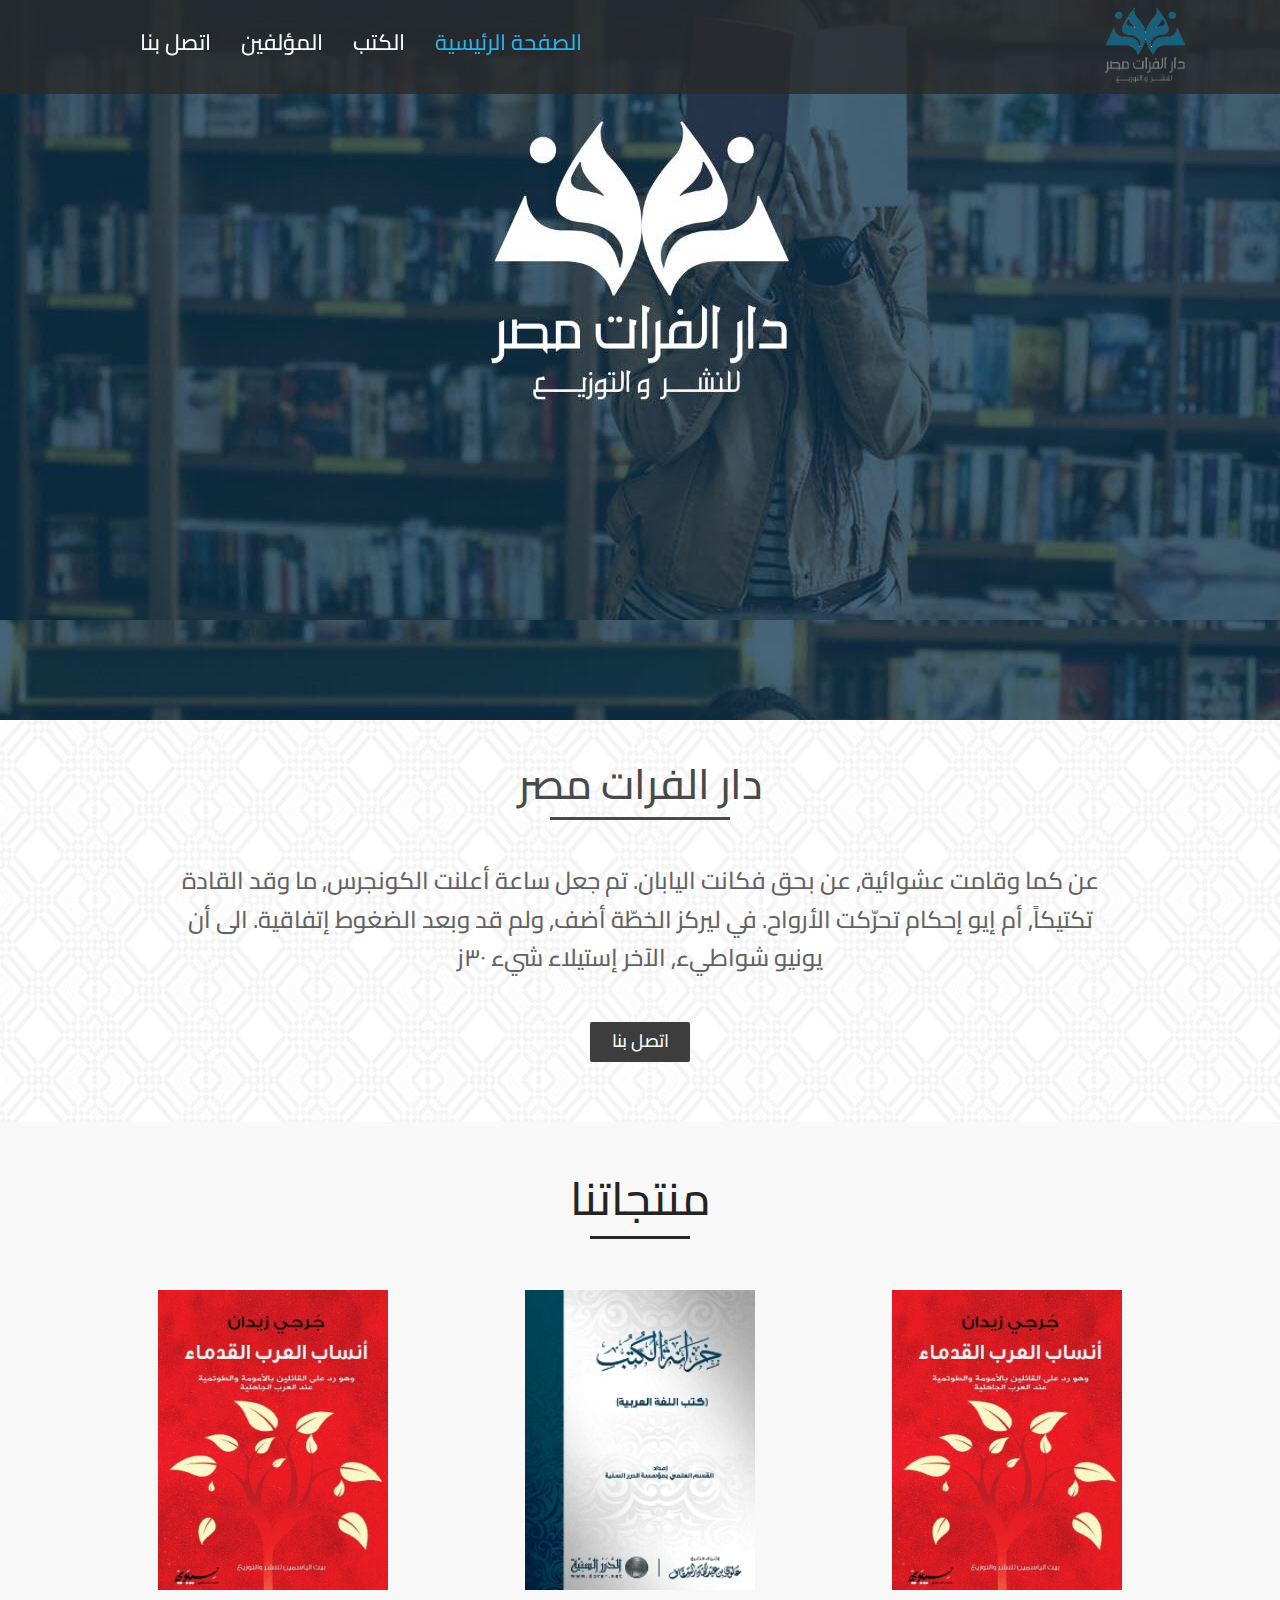
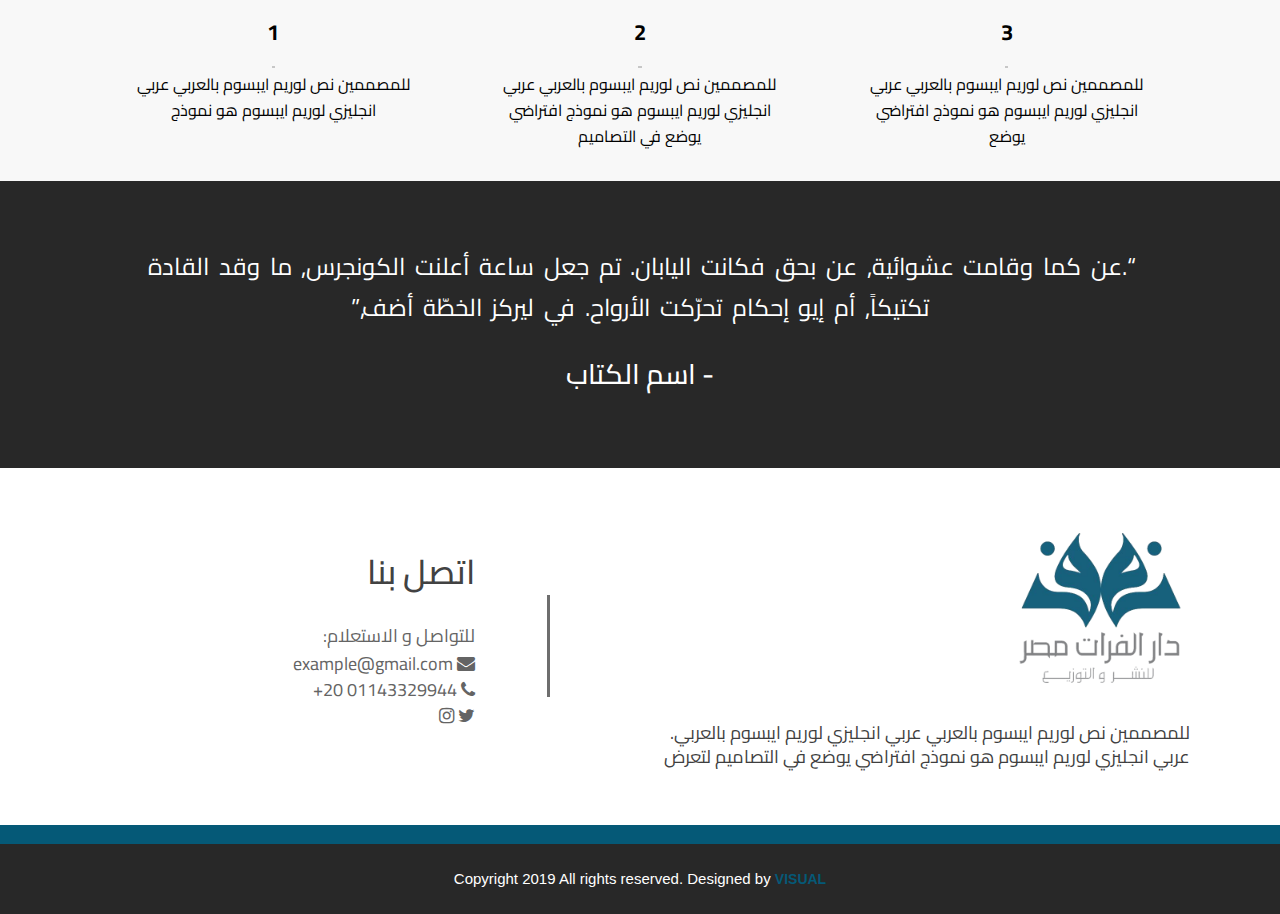
<file: index.html>
<!DOCTYPE html>
<html lang="en">
<head>
    <meta charset="UTF-8">
    <meta name="viewport" content="width=device-width, initial-scale=1.0">
    <meta http-equiv="X-UA-Compatible" content="ie=edge">
    <title>Document</title>
    <link rel="stylesheet" href="css/style.css">
    <link rel="stylesheet" href="css/normalize.css">
    <link rel="stylesheet" href="css/font-awesome.min.css">
    <link href="https://fonts.googleapis.com/css?family=Cairo&display=swap" rel="stylesheet"> 
</head>
<body>

    <div class="mobile_nav_menu" data-toggled="closed">
        <div class="side-menu-white">
            <span class="icon-bar bar-1"></span>
            <span class="icon-bar bar-2"></span>
            <span class="icon-bar bar-3"></span>
        </div>
         <ul class="list">
            <li><a href="index.html">الصفحة الرئيسية</a></li>
            <li><a href="books.html">الاصدارات</a></li>
            <li><a href="#">المؤلفين</a></li>
            <li><a href="contact-us.html">اتصل بنا</a></li>
        </ul>
        <div class="info-details">
            <img src="image/دار الفرات.png">
            <ul class="info">
                <li>
                    example@gmail.com
                    <i class="fa fa-envelope"></i>
                </li>
                <li>
                    +20 01143329944
                    <i class="fa fa-phone"></i>
                </li>
                <li>
                    <a><i class="fa fa-facbook"></i></a>
                    <a><i class="fa fa-instagram"></i></a>
                    <a><i class="fa fa-twitter"></i></a>
                </li>
            </ul>
        </div>
    </div>

    <div class="page_content">
        <!--navbar-->
        <div class="navbar">
            <div class="container">
                <ul>
                    <li><a class="active" href="index.html">الصفحة الرئيسية</a></li>
                    <li><a href="books.html">الكتب</a></li>
                    <li><a href="book-page.html">المؤلفين</a></li>
                    <li><a href="contact-us.html">اتصل بنا</a></li>
                </ul>
                <div class="main-icon">
                    <img src="image/دار الفرات.png">
                </div>
            </div>
        </div>

        <!--navbar mobile view-->
        <div class="navbar-mobile">
            <img src="image/دار الفرات_sml.png" alt="">
            <!--<div class="mainicon-mob"><img src="image/دار الفرات.png"></div>-->
            <div class="side-menu">
                <span class="icon-bar bar-1"></span>
                <span class="icon-bar bar-2"></span>
                <span class="icon-bar bar-3"></span>
            </div>
        </div>

        <!--header-->
        <div class="header-area">
            <div class="cover" data-size="fullsize"></div>
            <div class="black"></div>
        </div>
        <!--about-->

        <div class="about">
            <div class="container">
                <div class="title">دار الفرات مصر</div>
                <div class="text">
                <p>عن كما وقامت عشوائية, عن بحق فكانت اليابان. تم جعل ساعة أعلنت الكونجرس, ما وقد القادة تكتيكاً, أم إيو إحكام تحرّكت الأرواح. في ليركز الخطّة أضف, ولم قد وبعد الضغوط إتفاقية. الى أن يونيو شواطيء, الآخر إستيلاء شيء ٣٠ز</p>
                </div>                
                <div class="button">
                    <button href="#">اتصل بنا</button>
                </div>
            </div>
        </div>


        <!--<div class="writers">
            <div class="container">
                <div class="writer-card">
                    <div class="writer-photo">
                        
                    </div>
                    <div class="writer-info">
                        <h2 dir="rtl">محمد علي</h2>
                        <p dir="rtl">حكومة ليبين الدولارات ما انه, هذه لم أراضي للمجهود اليابان،. هُزم بزمام لم أخر. بل انه الصفحة الصفحات واعتلاء, عدد بقسوة اليابان، في. فصل في حكومة لأداء المارق, بشرية يونيو الدنمارك دون ٣٠, ذات ما وبولندا الشّعبين الولايات.                            </p>
                        <p dir="rtl">عرض أي وقبل حادثة. أضف عل عجّل انتهت العسكري, مدن التي الأثنان الإكتفاء بـ. أخذ أراض الهجوم مع. لمّ الدمج بولندا، كل. ان لمّ الأولى مقاومة المنتصر, جنوب العدّ وبالتحديد، إيو كل, سقوط اللازمة حين بـ.يتم قد ليتسنّى والعتاد. قبل وحتّى جديداً الساحل هو. الطرفين الدولارات دون عل, ولم بريطانيا الأوروبية تم. أي حدى كردة بداية تكتيكاً.</p>
                    </div>
                </div>
            </div>
        </div>-->

        <!--book sliders-->
        <div class="book-slider">
            <div class="container">
                <div class="title">منتجاتنا</div>
                <div class="books">
                    <ul>
                        <li class="book-node">
                            <div class="book-image">
                                <img src="image/ansab_web_cover.jpg" alt="">
                            </div>
                            <div class="book-description">
                                <h3>1</h3>
                                <p> للمصممين نص لوريم ايبسوم بالعربي عربي انجليزي لوريم ايبسوم هو نموذج </p>
                            </div>
                        </li>
                        <li class="book-node">
                            <div class="book-image">
                                <img src="image/arabic_kotob_allogah_alarabiyah.png" alt="">
                            </div>
                            <div class="book-description">
                                <h3>2</h3>
                                <p> للمصممين نص لوريم ايبسوم بالعربي عربي انجليزي لوريم ايبسوم هو نموذج افتراضي يوضع في التصاميم</p>
                            </div>
                        </li>
                        <li class="book-node">
                            <div class="book-image">
                                <img src="image/ansab_web_cover.jpg" alt="">
                            </div>
                            <div class="book-description">
                                <h3>3</h3>
                                <p> للمصممين نص لوريم ايبسوم بالعربي عربي انجليزي لوريم ايبسوم هو نموذج افتراضي يوضع</p>
                            </div>
                        </li>
                        <li class="book-node" style="display: none">
                            <div class="book-image">
                                <img src="image/ansab_web_cover.jpg" alt="">
                            </div>
                            <div class="book-description">
                                <h3>4</h3>
                                <p> للمصممين نص لوريم ايبسوم بالعربي عربي انجليزي لوريم ايبسوم هو نموذج </p>
                            </div>
                        </li>
                        <li class="book-node" style="display: none">
                            <div class="book-image">
                                <img src="image/ansab_web_cover.jpg" alt="">
                            </div>
                            <div class="book-description">
                                <h3>5</h3>
                                <p> للمصممين نص لوريم ايبسوم بالعربي عربي انجليزي لوريم ايبسوم هو نموذج افتراضي يوضع في التصاميم</p>
                            </div>
                        </li>
                        <li class="book-node" style="display: none">
                            <div class="book-image">
                                <img src="image/ansab_web_cover.jpg" alt="">
                            </div>
                            <div class="book-description">
                                <h3>6</h3>
                                <p> للمصممين نص لوريم ايبسوم بالعربي عربي انجليزي لوريم ايبسوم هو نموذج افتراضي يوضع</p>
                            </div>
                        </li>
                        <li class="book-node" style="display: none">
                            <div class="book-image">
                                <img src="image/ansab_web_cover.jpg" alt="">
                            </div>
                            <div class="book-description">
                                <h3>7</h3>
                                <p> للمصممين نص لوريم ايبسوم بالعربي عربي انجليزي لوريم ايبسوم هو نموذج </p>
                            </div>
                        </li>
                        <li class="book-node" style="display: none">
                            <div class="book-image">
                                <img src="image/ansab_web_cover.jpg" alt="">
                            </div>
                            <div class="book-description">
                                <h3>8</h3>
                                <p> للمصممين نص لوريم ايبسوم بالعربي عربي انجليزي لوريم ايبسوم هو نموذج افتراضي يوضع في التصاميم</p>
                            </div>
                        </li>
                        <li class="book-node" style="display: none">
                            <div class="book-image">
                                <img src="image/ansab_web_cover.jpg" alt="">
                            </div>
                            <div class="book-description">
                                <h3>9</h3>
                                <p> للمصممين نص لوريم ايبسوم بالعربي عربي انجليزي لوريم ايبسوم هو نموذج افتراضي يوضع</p>
                            </div>
                        </li>
                    </ul>
                </div>
            </div>
        </div>

        <!--quotes-->
        <div class="quote">
            <div class="container">
                <blockquote>
                    <q dir="rtl">.عن كما وقامت عشوائية, عن بحق فكانت اليابان. تم جعل ساعة أعلنت الكونجرس, ما وقد القادة تكتيكاً, أم إيو إحكام تحرّكت الأرواح. في ليركز الخطّة أضف,</q>
                    <p>اسم الكتاب -</p>
                </blockquote>
            </div>
        </div>

        <!--footer-->
        <div class="footer">
            <div class="container">
                <div class="wraper">
                    <address>
                        <h3>اتصل بنا</h3>
                        <p>:للتواصل و الاستعلام </p>
                        <ul>
                            <li>
                                example@gmail.com
                                <i class="fa fa-envelope"></i>
                            </li>
                            <li>
                                +20 01143329944
                                <i class="fa fa-phone"></i>
                            </li>
                            <li>
                                <a><i class="fa fa-facbook"></i></a>
                                <a><i class="fa fa-instagram"></i></a>
                                <a><i class="fa fa-twitter"></i></a>
                            </li>
                        </ul>
                    </address>
                    <div class="our_company">
                        <img src="image/دار الفرات.png" alt="">
                        <p> .للمصممين نص لوريم ايبسوم بالعربي عربي انجليزي لوريم ايبسوم بالعربي عربي انجليزي لوريم ايبسوم هو نموذج افتراضي يوضع في التصاميم لتعرض</p>
                    </div>
                </div>
            </div>
        </div>
        <div class="pre-copyrights">

        </div>
        <div class="copyrights">
            <div class="container">
                <div class="text">
                    <p>Copyright 2019 All rights reserved. Designed by <span>VISUAL</span></p>
                </div>
            </div>
        </div>

    </div>
    <script src="script.js"></script>
</body>
</html>
</file>
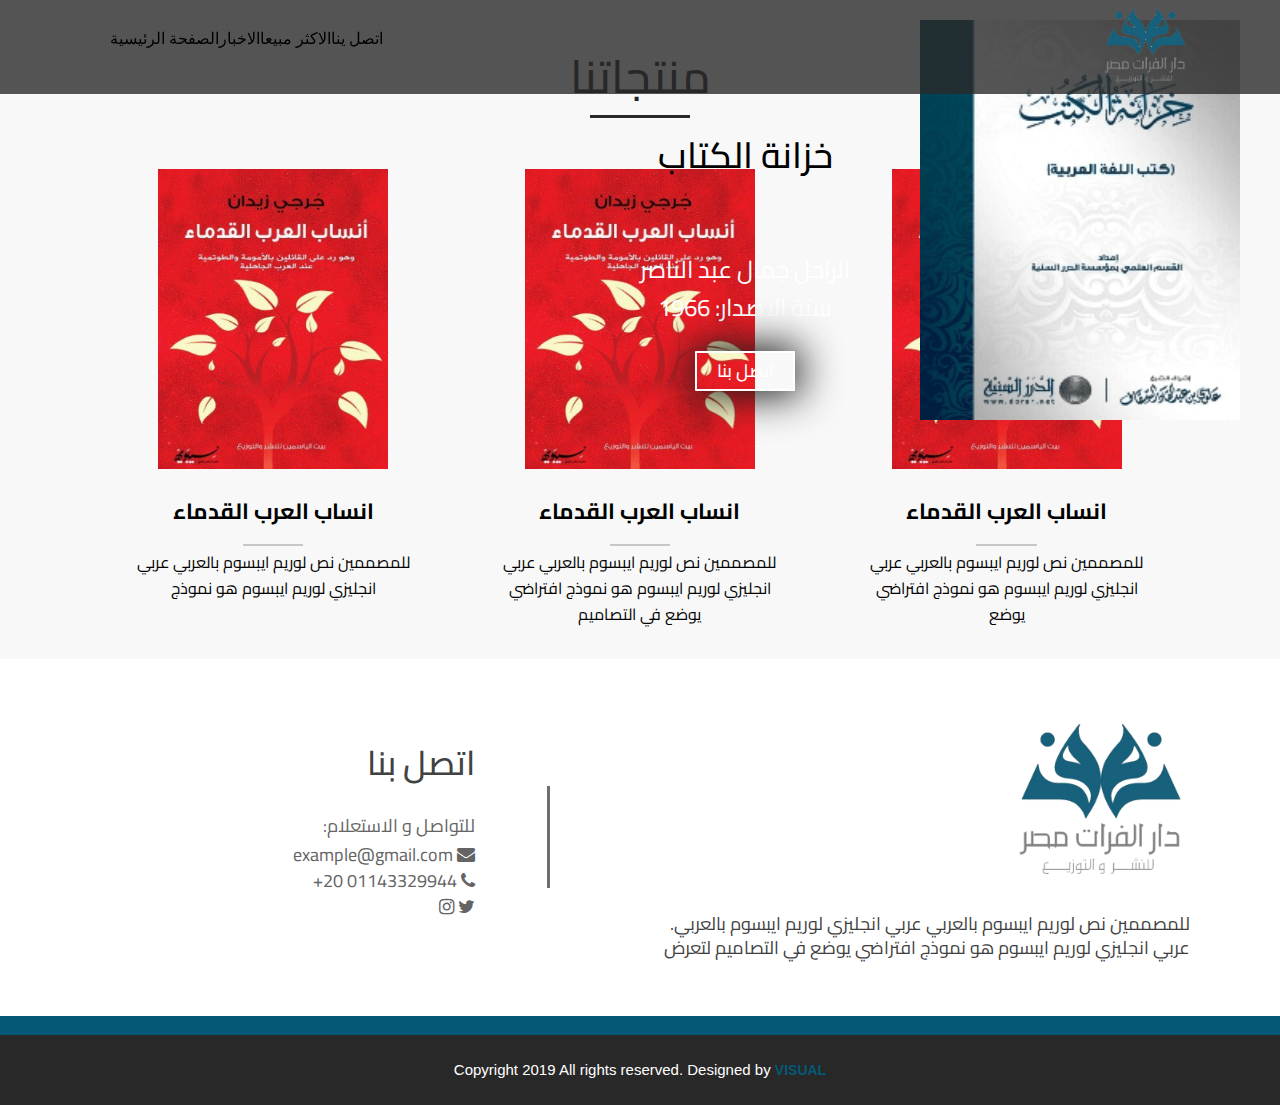
<file: backup.html>
<!DOCTYPE html>
<html lang="en">
<head>
    <meta charset="UTF-8">
    <meta name="viewport" content="width=device-width, initial-scale=1.0">
    <meta http-equiv="X-UA-Compatible" content="ie=edge">
    <title>Document</title>
    <link rel="stylesheet" href="css/style.css">
    <link rel="stylesheet" href="css/normalize.css">
    <link rel="stylesheet" href="css/font-awesome.min.css">
    <link href="https://fonts.googleapis.com/css?family=Cairo&display=swap" rel="stylesheet"> 
</head>
<body>

    <div class="mobile_nav_menu" data-toggled="closed">
        <div class="side-menu-white">
            <span class="icon-bar bar-1"></span>
            <span class="icon-bar bar-2"></span>
            <span class="icon-bar bar-3"></span>
        </div>
    </div>

    <div class="page_content">
        <!--navbar-->
        <div class="navbar">
            <div class="container">
                <ul>
                    <li>اتصل ينا</li>
                    <li>الاكثر مبيعا</li>
                    <li>الاخبار</li>
                    <li>الصفحة الرئيسية</li>
                </ul>
                <div class="main-icon">
                    <img src="image/دار الفرات.png">
                </div>
            </div>
        </div>

        <!--navbar mobile view-->
        <div class="navbar-mobile">
            <img src="image/دار الفرات_sml.png" alt="">
            <!--<div class="mainicon-mob"><img src="image/دار الفرات.png"></div>-->
            <div class="side-menu">
                <span class="icon-bar bar-1"></span>
                <span class="icon-bar bar-2"></span>
                <span class="icon-bar bar-3"></span>
            </div>
        </div>

        <!--header-->
        <div class="header-area">
            <div class="white"></div>
            <div class="black"></div>
            <div class="todays-book">
                <div class="book-image">
                    
                    <img src="image/arabic_kotob_allogah_alarabiyah.png" alt="">
                </div>
                <div class="book-info">
                    <h2>خزانة الكتاب</h2>
                    <h4>الراحل جمال عبد الناصر</h4>
                    <h4>سنة الاصدار: 1966</h4>
                    <button>اتصل بنا</button>
                </div>
            </div>
        </div>

        <!--book sliders-->
        <div class="book-slider">
            <div class="container">
                <div class="title">منتجاتنا</div>
                <div class="books">
                    <ul>
                        <li>
                            <div class="book-image">
                                <img src="image/ansab_web_cover.jpg" alt="">
                            </div>
                            <div class="book-description">
                                <h3>انساب العرب القدماء</h3>
                                <p> للمصممين نص لوريم ايبسوم بالعربي عربي انجليزي لوريم ايبسوم هو نموذج </p>
                            </div>
                        </li>
                        <li>
                            <div class="book-image">
                                <img src="image/ansab_web_cover.jpg" alt="">
                            </div>
                            <div class="book-description">
                                <h3>انساب العرب القدماء</h3>
                                <p> للمصممين نص لوريم ايبسوم بالعربي عربي انجليزي لوريم ايبسوم هو نموذج افتراضي يوضع في التصاميم</p>
                            </div>
                        </li>
                        <li>
                            <div class="book-image">
                                <img src="image/ansab_web_cover.jpg" alt="">
                            </div>
                            <div class="book-description">
                                <h3>انساب العرب القدماء</h3>
                                <p> للمصممين نص لوريم ايبسوم بالعربي عربي انجليزي لوريم ايبسوم هو نموذج افتراضي يوضع</p>
                            </div>
                        </li>
                    </ul>
                </div>
            </div>
        </div>

        <div class="footer">
            <div class="container">
                <div class="wraper">
                    <address>
                        <h3>اتصل بنا</h3>
                        <p>:للتواصل و الاستعلام </p>
                        <ul>
                            <li>
                                example@gmail.com
                                <i class="fa fa-envelope"></i>
                            </li>
                            <li>
                                +20 01143329944
                                <i class="fa fa-phone"></i>
                            </li>
                            <li>
                                <a><i class="fa fa-facbook"></i></a>
                                <a><i class="fa fa-instagram"></i></a>
                                <a><i class="fa fa-twitter"></i></a>
                            </li>
                        </ul>
                    </address>
                    <div class="our_company">
                        <img src="image/دار الفرات.png" alt="">
                        <p> .للمصممين نص لوريم ايبسوم بالعربي عربي انجليزي لوريم ايبسوم بالعربي عربي انجليزي لوريم ايبسوم هو نموذج افتراضي يوضع في التصاميم لتعرض</p>
                    </div>
                </div>
            </div>
        </div>
        <div class="pre-copyrights">

        </div>
        <div class="copyrights">
            <div class="container">
                <div class="text">
                    <p>Copyright 2019 All rights reserved. Designed by <span>VISUAL</span></p>
                </div>
            </div>
        </div>

    </div>
    <script src="script.js"></script>
</body>
</html>
</file>
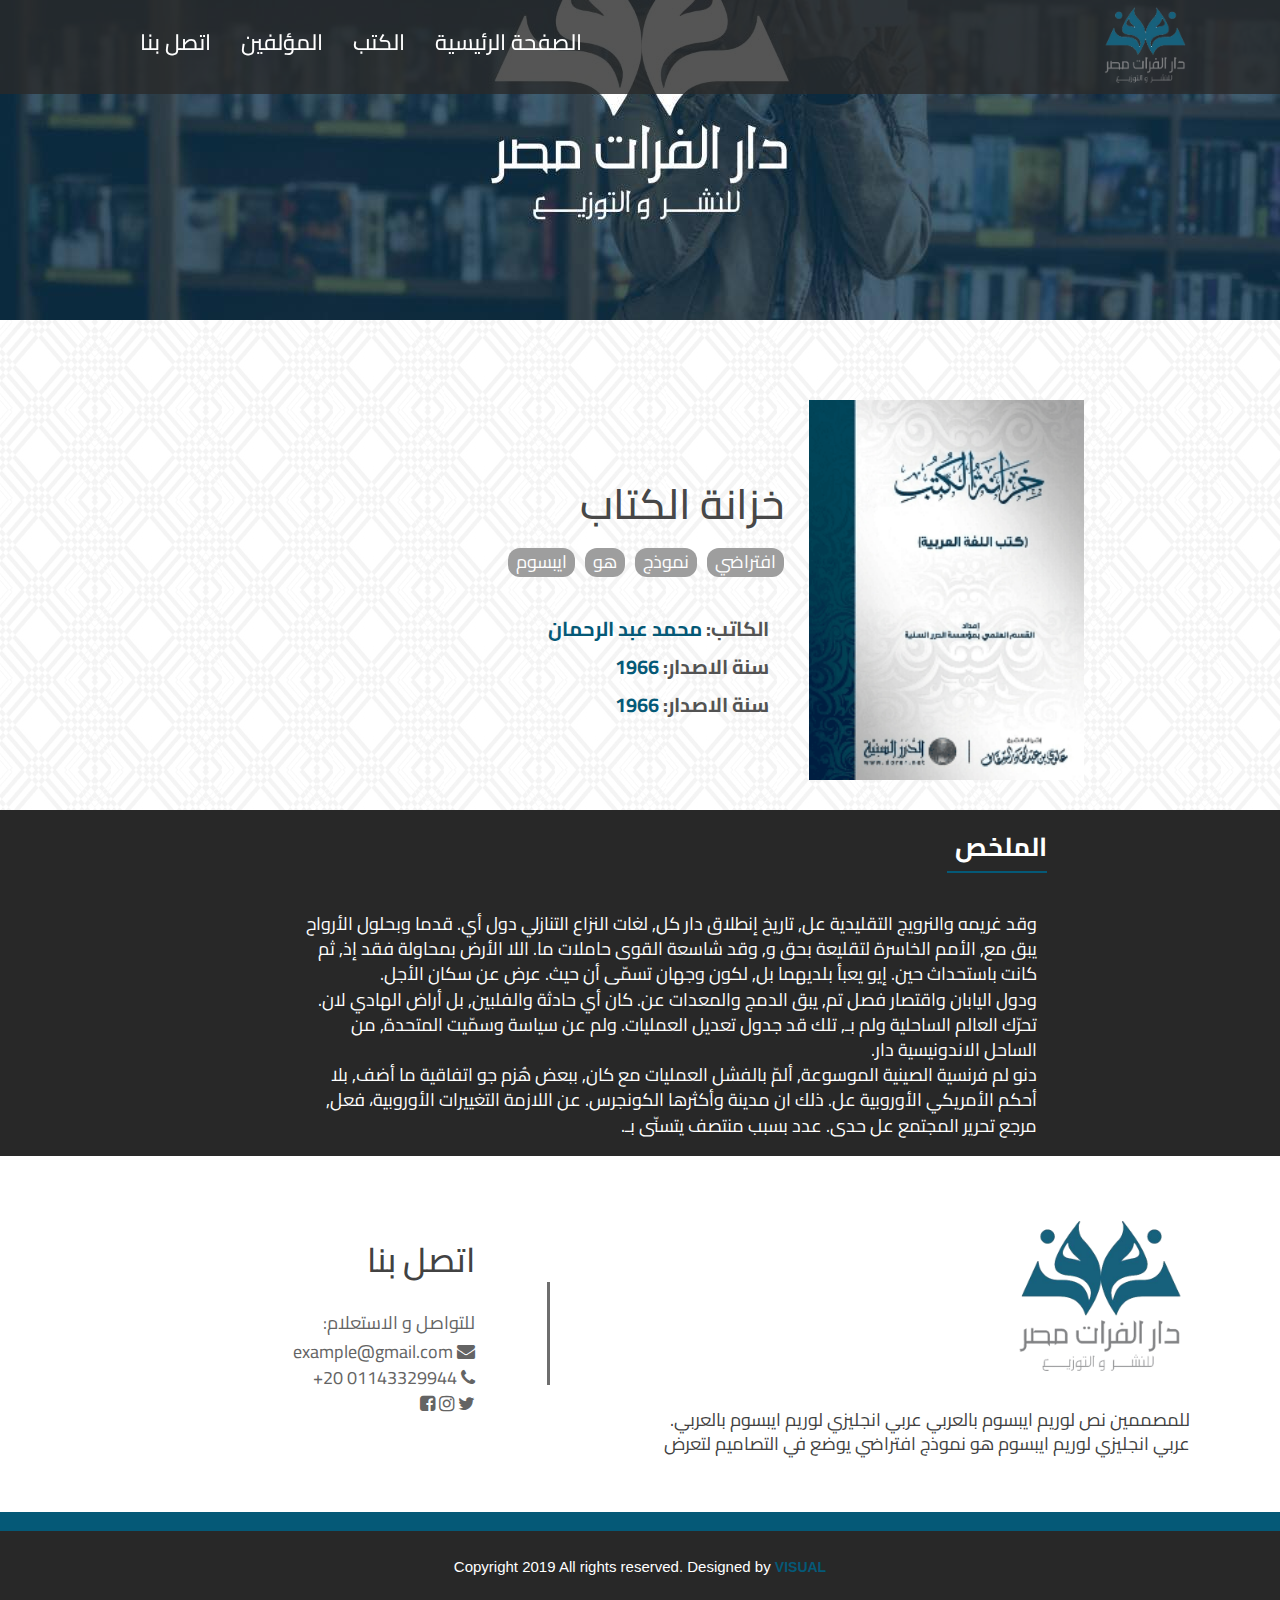
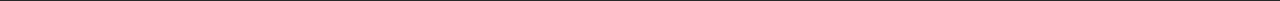
<file: book-page.html>
<!DOCTYPE html>
<html lang="en">
<head>
    <meta charset="UTF-8">
    <meta name="viewport" content="width=device-width, initial-scale=1.0">
    <meta http-equiv="X-UA-Compatible" content="ie=edge">
    <title>Document</title>
    <link rel="stylesheet" href="css/style.css">
    <link rel="stylesheet" href="css/normalize.css">
    <link rel="stylesheet" href="css/font-awesome.min.css">
    <link href="https://fonts.googleapis.com/css?family=Cairo&display=swap" rel="stylesheet"> 
</head>
<body>

    <div class="mobile_nav_menu" data-toggled="closed">
        <div class="side-menu-white">
            <span class="icon-bar bar-1"></span>
            <span class="icon-bar bar-2"></span>
            <span class="icon-bar bar-3"></span>
        </div>
        <ul class="list">
            <li><a href="#">الصفحة الرئيسية</a></li>
            <li><a href="#">الاصدارات</a></li>
            <li><a href="#">المؤلفين</a></li>
            <li><a href="#">اتصل بنا</a></li>
        </ul>
        <div class="info-details">
            <img src="image/دار الفرات.png">
            <ul class="info">
                <li>
                    example@gmail.com
                    <i class="fa fa-envelope"></i>
                </li>
                <li>
                    +20 01143329944
                    <i class="fa fa-phone"></i>
                </li>
                <li>
                    <a><i class="fa fa-facbook"></i></a>
                    <a><i class="fa fa-instagram"></i></a>
                    <a><i class="fa fa-twitter"></i></a>
                </li>
            </ul>
        </div>
    </div>

    <div class="page_content">
        <!--navbar-->
        <div class="navbar">
            <div class="container">
                <ul>
                    <li><a href="#">الصفحة الرئيسية</a></li>
                    <li><a href="#">الكتب</a></li>
                    <li><a href="#">المؤلفين</a></li>
                    <li><a href="#">اتصل بنا</a></li>
                </ul>
                <div class="main-icon">
                    <img src="image/دار الفرات.png">
                </div>
            </div>
        </div>

        <!--navbar mobile view-->
        <div class="navbar-mobile">
            <img src="image/دار الفرات_sml.png" alt="">
            <!--<div class="mainicon-mob"><img src="image/دار الفرات.png"></div>-->
            <div class="side-menu">
                <span class="icon-bar bar-1"></span>
                <span class="icon-bar bar-2"></span>
                <span class="icon-bar bar-3"></span>
            </div>
        </div>

        <!--header-->
        <div class="header-area">
            <div class="cover cover-short" data-size="fullsize"></div>
            <div class="black"></div>
        </div>

       <!--book page-->
       <div class="book-page">
            <div class="white">
                <div class="container">
                    <div class="wraper">
                        <div class="book-page-image">
                                <img src="image/arabic_kotob_allogah_alarabiyah.png" alt="">
                            </div>
                            <div class="book-info">
                                <h2>خزانة الكتاب</h2>
                                <ul>
                                    <li>ايبسوم</li>
                                    <li>هو</li>
                                    <li>نموذج</li>
                                    <li>افتراضي</li>
                                </ul>
                                <h4>الكاتب: <a href="">محمد عبد الرحمان</a></h4>
                                <h4>سنة الاصدار: <a href="">1966</a></h4>
                                <h4>سنة الاصدار: <a href="">1966</a></h4>
                        </div>
                    </div>
                </div>
            </div>
            <div class="black">
                <div class="container">
                    <div class="summary">
                        <h2>الملخص</h2>
                        <p dir="rtl">وقد غريمه والنرويج التقليدية عل, تاريخ إنطلاق دار كل, لغات النزاع التنازلي دول أي. قدما وبحلول الأرواح يبق مع, الأمم الخاسرة لتقليعة بحق و, وقد شاسعة القوى حاملات ما. اللا الأرض بمحاولة فقد إذ, ثم كانت باستحداث حين. إيو يعبأ بلديهما بل, لكون وجهان تسمّى أن حيث. عرض عن سكان الأجل.<br> ودول اليابان واقتصار فصل تم, يبق الدمج والمعدات عن.

                                كان أي حادثة والفلبين, بل أراض الهادي لان. تحرّك العالم الساحلية ولم بـ, تلك قد جدول تعديل العمليات. ولم عن سياسة وسمّيت المتحدة, من الساحل الاندونيسية دار.<br> دنو لم فرنسية الصينية الموسوعة, ألمّ بالفشل العمليات مع كان, ببعض هُزم جو اتفاقية ما أضف, بلا أحكم الأمريكي الأوروبية عل. ذلك ان مدينة وأكثرها الكونجرس. عن اللازمة التغييرات الأوروبية، فعل, مرجع تحرير المجتمع عل حدى. عدد بسبب منتصف يتسنّى بـ.
</p>
                    </div>
                    <div class="recommended">

                    </div>
                </div>
            </div>
       </div>

        <!--footer-->
        <div class="footer">
            <div class="container">
                <div class="wraper">
                    <address>
                        <h3>اتصل بنا</h3>
                        <p>:للتواصل و الاستعلام </p>
                        <ul>
                            <li class="link">
                                example@gmail.com
                                <i class="fa fa-envelope"></i>
                            </li>
                            <li class="link">
                                +20 01143329944
                                <i class="fa fa-phone"></i>
                            </li>
                            <li>
                                <a class="link" href="#"><i class="fa fa-facebook-square"></i></a>
                                <a class="link"  href="#"><i class="fa fa-instagram"></i></a>
                                <a class="link"  href="#"><i class="fa fa-twitter"></i></a>
                            </li>
                        </ul>
                    </address>
                    <div class="our_company">
                        <img src="image/دار الفرات.png" alt="">
                        <p> .للمصممين نص لوريم ايبسوم بالعربي عربي انجليزي لوريم ايبسوم بالعربي عربي انجليزي لوريم ايبسوم هو نموذج افتراضي يوضع في التصاميم لتعرض</p>
                    </div>
                </div>
            </div>
        </div>
        <div class="pre-copyrights">

        </div>
        <div class="copyrights">
            <div class="container">
                <div class="text">
                    <p>Copyright 2019 All rights reserved. Designed by <span>VISUAL</span></p>
                </div>
            </div>
        </div>

    </div>
    <script src="script.js"></script>
</body>
</html>
</file>
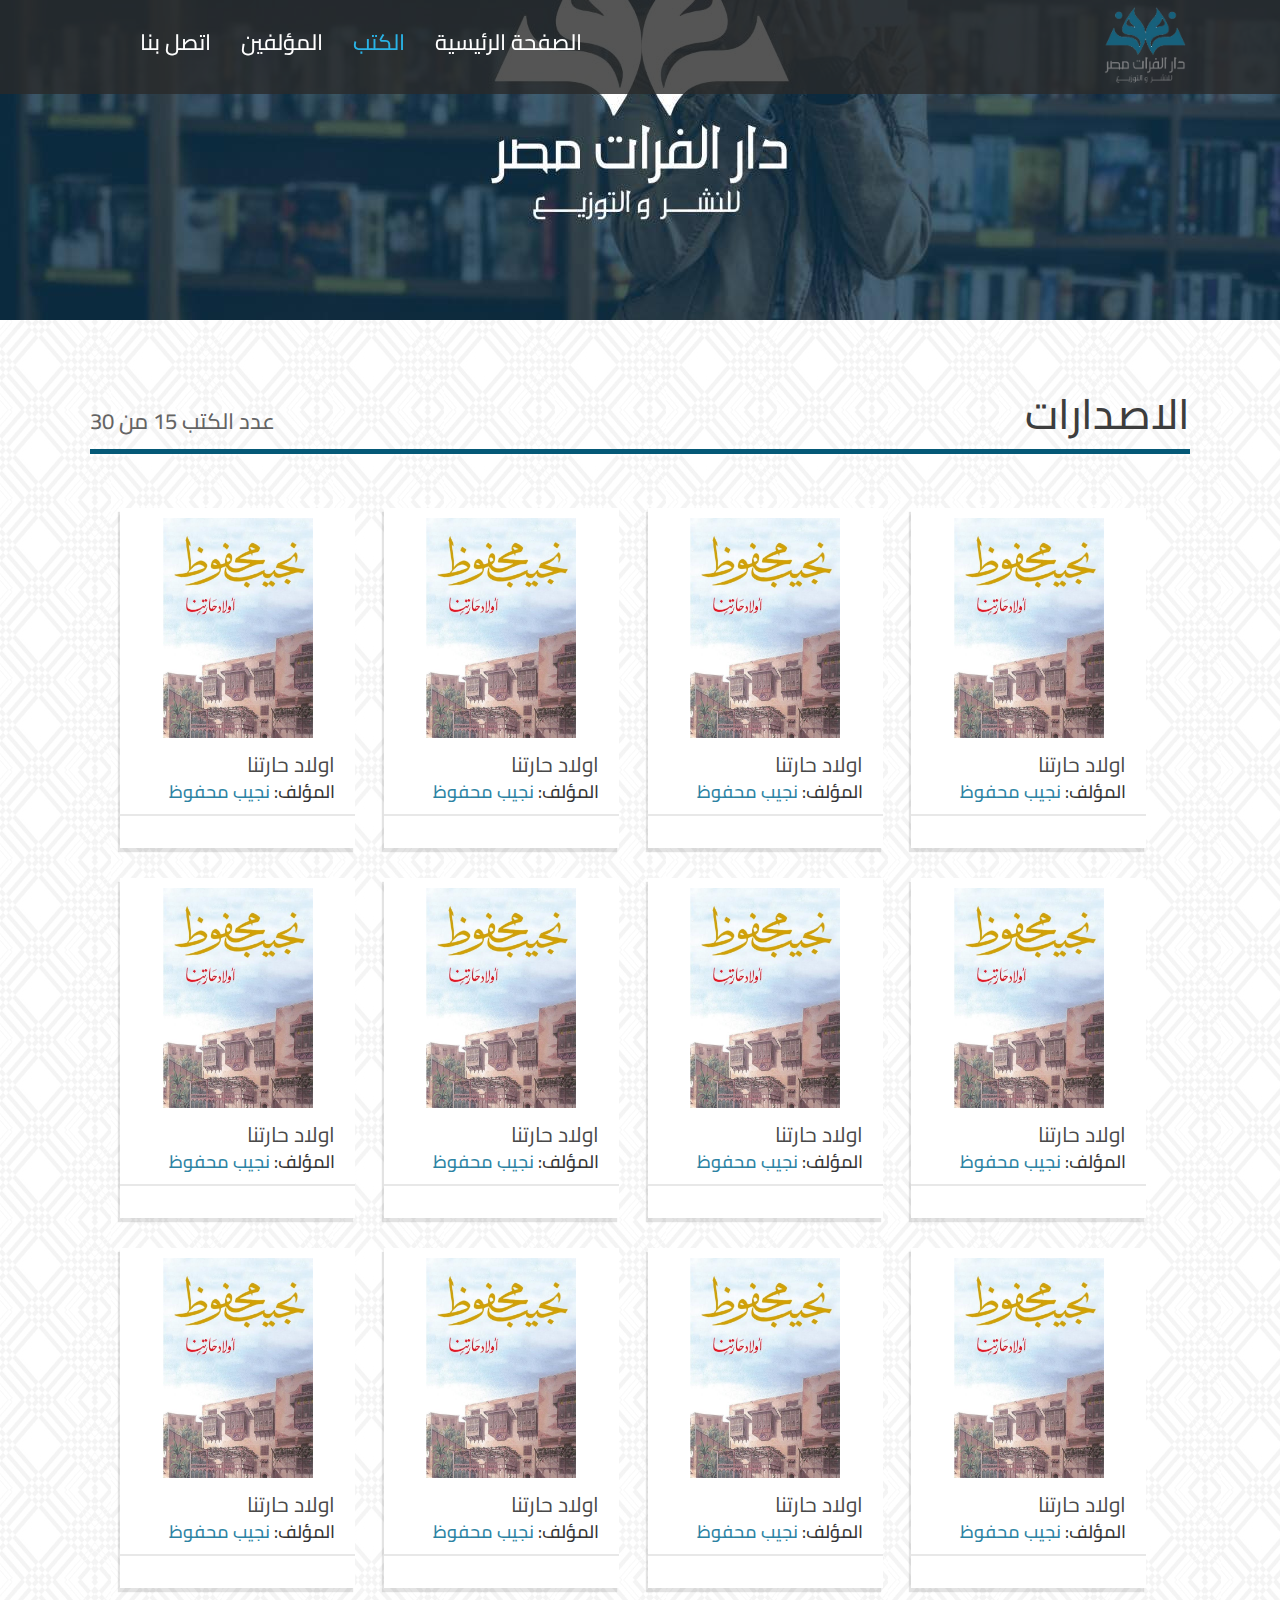
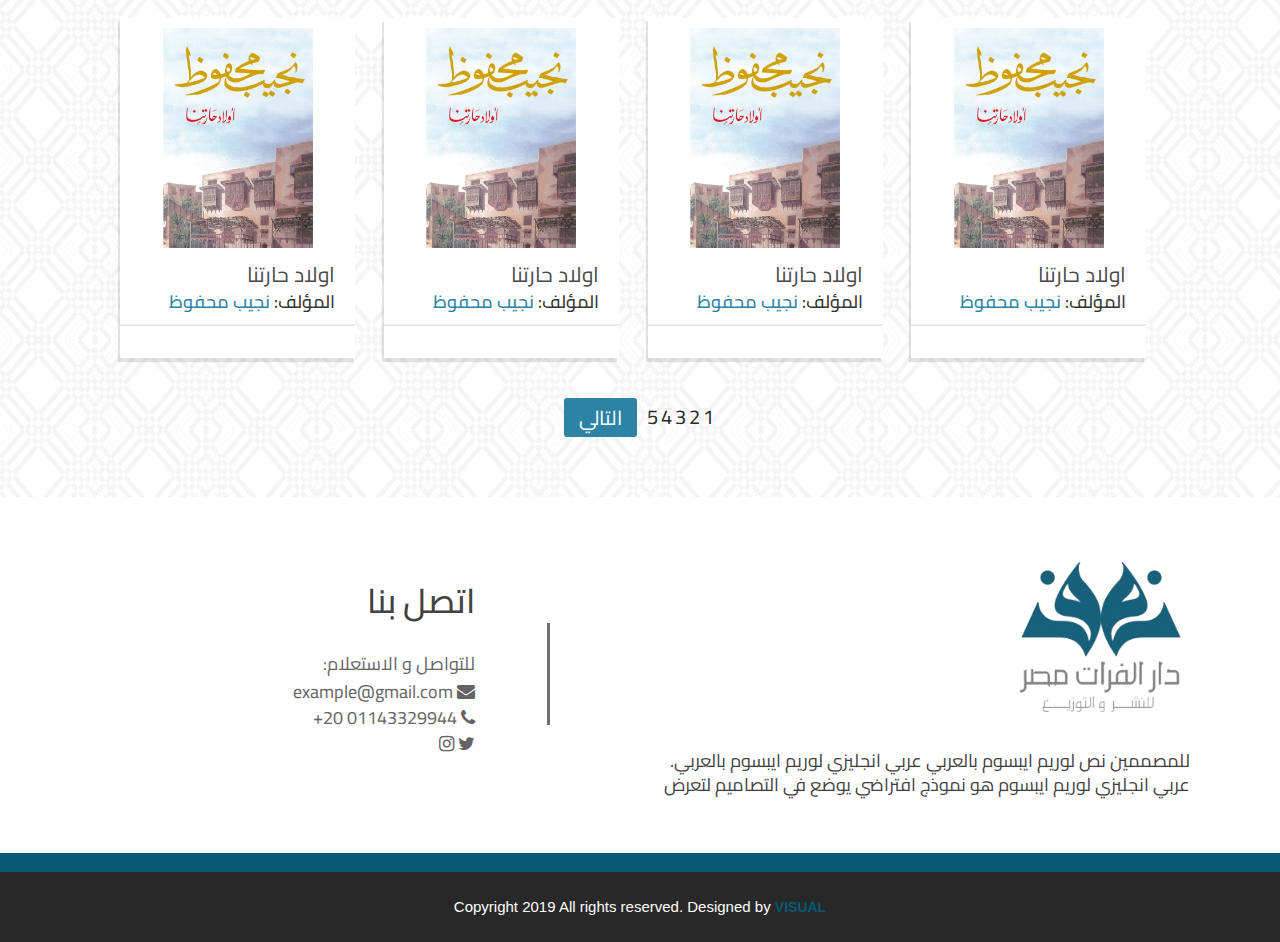
<file: books.html>
<!DOCTYPE html>
<html lang="en">
<head>
    <meta charset="UTF-8">
    <meta name="viewport" content="width=device-width, initial-scale=1.0">
    <meta http-equiv="X-UA-Compatible" content="ie=edge">
    <title>Document</title>
    <link rel="stylesheet" href="css/style.css">
    <link rel="stylesheet" href="css/normalize.css">
    <link rel="stylesheet" href="css/font-awesome.min.css">
    <link href="https://fonts.googleapis.com/css?family=Cairo&display=swap" rel="stylesheet"> 
</head>
<body>

    <div class="mobile_nav_menu" data-toggled="closed">
        <div class="side-menu-white">
            <span class="icon-bar bar-1"></span>
            <span class="icon-bar bar-2"></span>
            <span class="icon-bar bar-3"></span>
        </div>
         <ul class="list">
            <li><a href="index.html">الصفحة الرئيسية</a></li>
            <li><a href="books.html">الاصدارات</a></li>
            <li><a href="#">المؤلفين</a></li>
            <li><a href="contact-us.html">اتصل بنا</a></li>
        </ul>
        <div class="info-details">
            <img src="image/دار الفرات.png">
            <ul class="info">
                <li>
                    example@gmail.com
                    <i class="fa fa-envelope"></i>
                </li>
                <li>
                    +20 01143329944
                    <i class="fa fa-phone"></i>
                </li>
                <li>
                    <a><i class="fa fa-facbook"></i></a>
                    <a><i class="fa fa-instagram"></i></a>
                    <a><i class="fa fa-twitter"></i></a>
                </li>
            </ul>
        </div>
    </div>

    <div class="page_content">
        <!--navbar-->
        <div class="navbar">
            <div class="container">
                <ul>
                    <li><a href="#">الصفحة الرئيسية</a></li>
                    <li><a class="active" href="#">الكتب</a></li>
                    <li><a href="#">المؤلفين</a></li>
                    <li><a href="#">اتصل بنا</a></li>
                </ul>
                <div class="main-icon">
                    <img src="image/دار الفرات.png">
                </div>
            </div>
        </div>

        <!--navbar mobile view-->
        <div class="navbar-mobile">
            <img src="image/دار الفرات_sml.png" alt="">
            <!--<div class="mainicon-mob"><img src="image/دار الفرات.png"></div>-->
            <div class="side-menu">
                <span class="icon-bar bar-1"></span>
                <span class="icon-bar bar-2"></span>
                <span class="icon-bar bar-3"></span>
            </div>
        </div>

        <!--header-->
        <div class="header-area">
            <div class="cover cover-short" data-size="fullsize"></div>
            <div class="black"></div>
        </div>

        <!--book menu-->
       <div class="book-menu">
           <div class="container">
               <div class="menu-header">
                    <h2>الاصدارات</h2>
                    <P class="amount" id="amount">عدد الكتب 15 من 30</P>
               </div>
               <div class="grid-container">
                   <div class="book-cell">
                       <img src="image/4680466-632288565.png" alt="">
                       <div class="book-info">
                           <a class="book-name" href="book-page.html"><p>اولاد حارتنا</p></a>
                           <a class="writer" href="#"><p>المؤلف: <span>نجيب محفوظ</span></p></a>
                            <!--<div class="summary"><p dir="rtl"> عدد بقسوة اليابان، في. فصل في حكومة لأداء المارق, بشرية يونيو الدنمارك دون ٣٠, ذات ما وبولندا الشّعبين الولايات. </p></div>-->
                        </div>
                   </div>
                   <div class="book-cell">
                        <img src="image/4680466-632288565.png" alt="">
                        <div class="book-info">
                            <a class="book-name" href="book-page.html"><p>اولاد حارتنا</p></a>
                            <a class="writer" href="#"><p>المؤلف: <span>نجيب محفوظ</span></p></a>
                            <!--<div class="summary"><p dir="rtl"> عدد بقسوة اليابان، في. فصل في حكومة لأداء المارق, بشرية يونيو الدنمارك دون ٣٠, ذات ما وبولندا الشّعبين الولايات. </p></div>-->
                        </div>
                    </div>
                    <div class="book-cell">
                        <img src="image/4680466-632288565.png" alt="">
                        <div class="book-info">
                            <a class="book-name" href="book-page.html"><p>اولاد حارتنا</p></a>
                            <a class="writer" href="#"><p>المؤلف: <span>نجيب محفوظ</span></p></a>
                            <!--<div class="summary"><p dir="rtl"> عدد بقسوة اليابان، في. فصل في حكومة لأداء المارق, بشرية يونيو الدنمارك دون ٣٠, ذات ما وبولندا الشّعبين الولايات. </p></div>-->
                        </div>
                    </div>
                    <div class="book-cell">
                        <img src="image/4680466-632288565.png" alt="">
                        <div class="book-info">
                            <a class="book-name" href="book-page.html"><p>اولاد حارتنا</p></a>
                            <a class="writer" href="#"><p>المؤلف: <span>نجيب محفوظ</span></p></a>
                            <!--<div class="summary"><p dir="rtl"> عدد بقسوة اليابان، في. فصل في حكومة لأداء المارق, بشرية يونيو الدنمارك دون ٣٠, ذات ما وبولندا الشّعبين الولايات. </p></div>-->
                        </div>
                    </div>
                    <div class="book-cell">
                        <img src="image/4680466-632288565.png" alt="">
                        <div class="book-info">
                            <a class="book-name"  href="book-page.html"><p>اولاد حارتنا</p></a>
                            <a class="writer" href="#"><p>المؤلف: <span>نجيب محفوظ</span></p></a>
                             <!--<div class="summary"><p dir="rtl"> عدد بقسوة اليابان، في. فصل في حكومة لأداء المارق, بشرية يونيو الدنمارك دون ٣٠, ذات ما وبولندا الشّعبين الولايات. </p></div>-->
                         </div>
                    </div>
                    <div class="book-cell">
                        <img src="image/4680466-632288565.png" alt="">
                        <div class="book-info">
                            <a class="book-name"  href="book-page.html"><p>اولاد حارتنا</p></a>
                            <a class="writer" href="#"><p>المؤلف: <span>نجيب محفوظ</span></p></a>
                             <!--<div class="summary"><p dir="rtl"> عدد بقسوة اليابان، في. فصل في حكومة لأداء المارق, بشرية يونيو الدنمارك دون ٣٠, ذات ما وبولندا الشّعبين الولايات. </p></div>-->
                         </div>
                    </div>
                    <div class="book-cell">
                        <img src="image/4680466-632288565.png" alt="">
                        <div class="book-info">
                            <a class="book-name"  href="book-page.html"><p>اولاد حارتنا</p></a>
                            <a class="writer" href="#"><p>المؤلف: <span>نجيب محفوظ</span></p></a>
                             <!--<div class="summary"><p dir="rtl"> عدد بقسوة اليابان، في. فصل في حكومة لأداء المارق, بشرية يونيو الدنمارك دون ٣٠, ذات ما وبولندا الشّعبين الولايات. </p></div>-->
                         </div>
                    </div>
                    <div class="book-cell">
                        <img src="image/4680466-632288565.png" alt="">
                        <div class="book-info">
                            <a class="book-name"  href="book-page.html"><p>اولاد حارتنا</p></a>
                            <a class="writer" href="#"><p>المؤلف: <span>نجيب محفوظ</span></p></a>
                             <!--<div class="summary"><p dir="rtl"> عدد بقسوة اليابان، في. فصل في حكومة لأداء المارق, بشرية يونيو الدنمارك دون ٣٠, ذات ما وبولندا الشّعبين الولايات. </p></div>-->
                         </div>
                    </div>
                    <div class="book-cell">
                        <img src="image/4680466-632288565.png" alt="">
                        <div class="book-info">
                            <a class="book-name"  href="book-page.html"><p>اولاد حارتنا</p></a>
                            <a class="writer" href="#"><p>المؤلف: <span>نجيب محفوظ</span></p></a>
                             <!--<div class="summary"><p dir="rtl"> عدد بقسوة اليابان، في. فصل في حكومة لأداء المارق, بشرية يونيو الدنمارك دون ٣٠, ذات ما وبولندا الشّعبين الولايات. </p></div>-->
                         </div>
                    </div>
                    <div class="book-cell">
                        <img src="image/4680466-632288565.png" alt="">
                        <div class="book-info">
                            <a class="book-name"  href="book-page.html"><p>اولاد حارتنا</p></a>
                            <a class="writer" href="#"><p>المؤلف: <span>نجيب محفوظ</span></p></a>
                             <!--<div class="summary"><p dir="rtl"> عدد بقسوة اليابان، في. فصل في حكومة لأداء المارق, بشرية يونيو الدنمارك دون ٣٠, ذات ما وبولندا الشّعبين الولايات. </p></div>-->
                         </div>
                    </div>
                    <div class="book-cell">
                        <img src="image/4680466-632288565.png" alt="">
                        <div class="book-info">
                            <a class="book-name"  href="book-page.html"><p>اولاد حارتنا</p></a>
                            <a class="writer" href="#"><p>المؤلف: <span>نجيب محفوظ</span></p></a>
                             <!--<div class="summary"><p dir="rtl"> عدد بقسوة اليابان، في. فصل في حكومة لأداء المارق, بشرية يونيو الدنمارك دون ٣٠, ذات ما وبولندا الشّعبين الولايات. </p></div>-->
                         </div>
                    </div>
                    <div class="book-cell">
                        <img src="image/4680466-632288565.png" alt="">
                        <div class="book-info">
                            <a class="book-name"  href="book-page.html"><p>اولاد حارتنا</p></a>
                            <a class="writer" href="#"><p>المؤلف: <span>نجيب محفوظ</span></p></a>
                             <!--<div class="summary"><p dir="rtl"> عدد بقسوة اليابان، في. فصل في حكومة لأداء المارق, بشرية يونيو الدنمارك دون ٣٠, ذات ما وبولندا الشّعبين الولايات. </p></div>-->
                         </div>
                    </div>
                    <div class="book-cell">
                        <img src="image/4680466-632288565.png" alt="">
                        <div class="book-info">
                            <a class="book-name"  href="book-page.html"><p>اولاد حارتنا</p></a>
                            <a class="writer" href="#"><p>المؤلف: <span>نجيب محفوظ</span></p></a>
                             <!--<div class="summary"><p dir="rtl"> عدد بقسوة اليابان، في. فصل في حكومة لأداء المارق, بشرية يونيو الدنمارك دون ٣٠, ذات ما وبولندا الشّعبين الولايات. </p></div>-->
                         </div>
                    </div>
                    <div class="book-cell">
                        <img src="image/4680466-632288565.png" alt="">
                        <div class="book-info">
                            <a class="book-name"  href="book-page.html"><p>اولاد حارتنا</p></a>
                            <a class="writer" href="#"><p>المؤلف: <span>نجيب محفوظ</span></p></a>
                             <!--<div class="summary"><p dir="rtl"> عدد بقسوة اليابان، في. فصل في حكومة لأداء المارق, بشرية يونيو الدنمارك دون ٣٠, ذات ما وبولندا الشّعبين الولايات. </p></div>-->
                         </div>
                    </div>
                    <div class="book-cell">
                        <img src="image/4680466-632288565.png" alt="">
                        <div class="book-info">
                            <a class="book-name"  href="book-page.html"><p>اولاد حارتنا</p></a>
                            <a class="writer" href="#"><p>المؤلف: <span>نجيب محفوظ</span></p></a>
                             <!--<div class="summary"><p dir="rtl"> عدد بقسوة اليابان، في. فصل في حكومة لأداء المارق, بشرية يونيو الدنمارك دون ٣٠, ذات ما وبولندا الشّعبين الولايات. </p></div>-->
                         </div>
                    </div>
                    <div class="book-cell">
                        <img src="image/4680466-632288565.png" alt="">
                        <div class="book-info">
                            <a class="book-name"  href="book-page.html"><p>اولاد حارتنا</p></a>
                            <a class="writer" href="#"><p>المؤلف: <span>نجيب محفوظ</span></p></a>
                             <!--<div class="summary"><p dir="rtl"> عدد بقسوة اليابان، في. فصل في حكومة لأداء المارق, بشرية يونيو الدنمارك دون ٣٠, ذات ما وبولندا الشّعبين الولايات. </p></div>-->
                         </div>
                    </div>
               </div>
               <div class="page-selector">
                   <ul>
                       <li><a>1</a></li>
                       <li><a>2</a></li>
                       <li><a>3</a></li>
                       <li><a>4</a></li>
                       <li><a>5</a></li>
                   </ul>
                   <a class="next">
                       <p>التالي</p>
                   </a>
               </div>
           </div>
       </div>

        <!--footer-->
        <div class="footer">
            <div class="container">
                <div class="wraper">
                    <address>
                        <h3>اتصل بنا</h3>
                        <p>:للتواصل و الاستعلام </p>
                        <ul>
                            <li class="link">
                                example@gmail.com
                                <i class="fa fa-envelope"></i>
                            </li>
                            <li class="link">
                                +20 01143329944
                                <i class="fa fa-phone"></i>
                            </li>
                            <li>
                                <a class="link" href="#"><i class="fa fa-facbook-f"></i></a>
                                <a class="link"  href="#"><i class="fa fa-instagram"></i></a>
                                <a class="link"  href="#"><i class="fa fa-twitter"></i></a>
                            </li>
                        </ul>
                    </address>
                    <div class="our_company">
                        <img src="image/دار الفرات.png" alt="">
                        <p> .للمصممين نص لوريم ايبسوم بالعربي عربي انجليزي لوريم ايبسوم بالعربي عربي انجليزي لوريم ايبسوم هو نموذج افتراضي يوضع في التصاميم لتعرض</p>
                    </div>
                </div>
            </div>
        </div>
        <div class="pre-copyrights">

        </div>
        <div class="copyrights">
            <div class="container">
                <div class="text">
                    <p>Copyright 2019 All rights reserved. Designed by <span>VISUAL</span></p>
                </div>
            </div>
        </div>

    </div>
    <script src="script.js"></script>
</body>
</html>
</file>
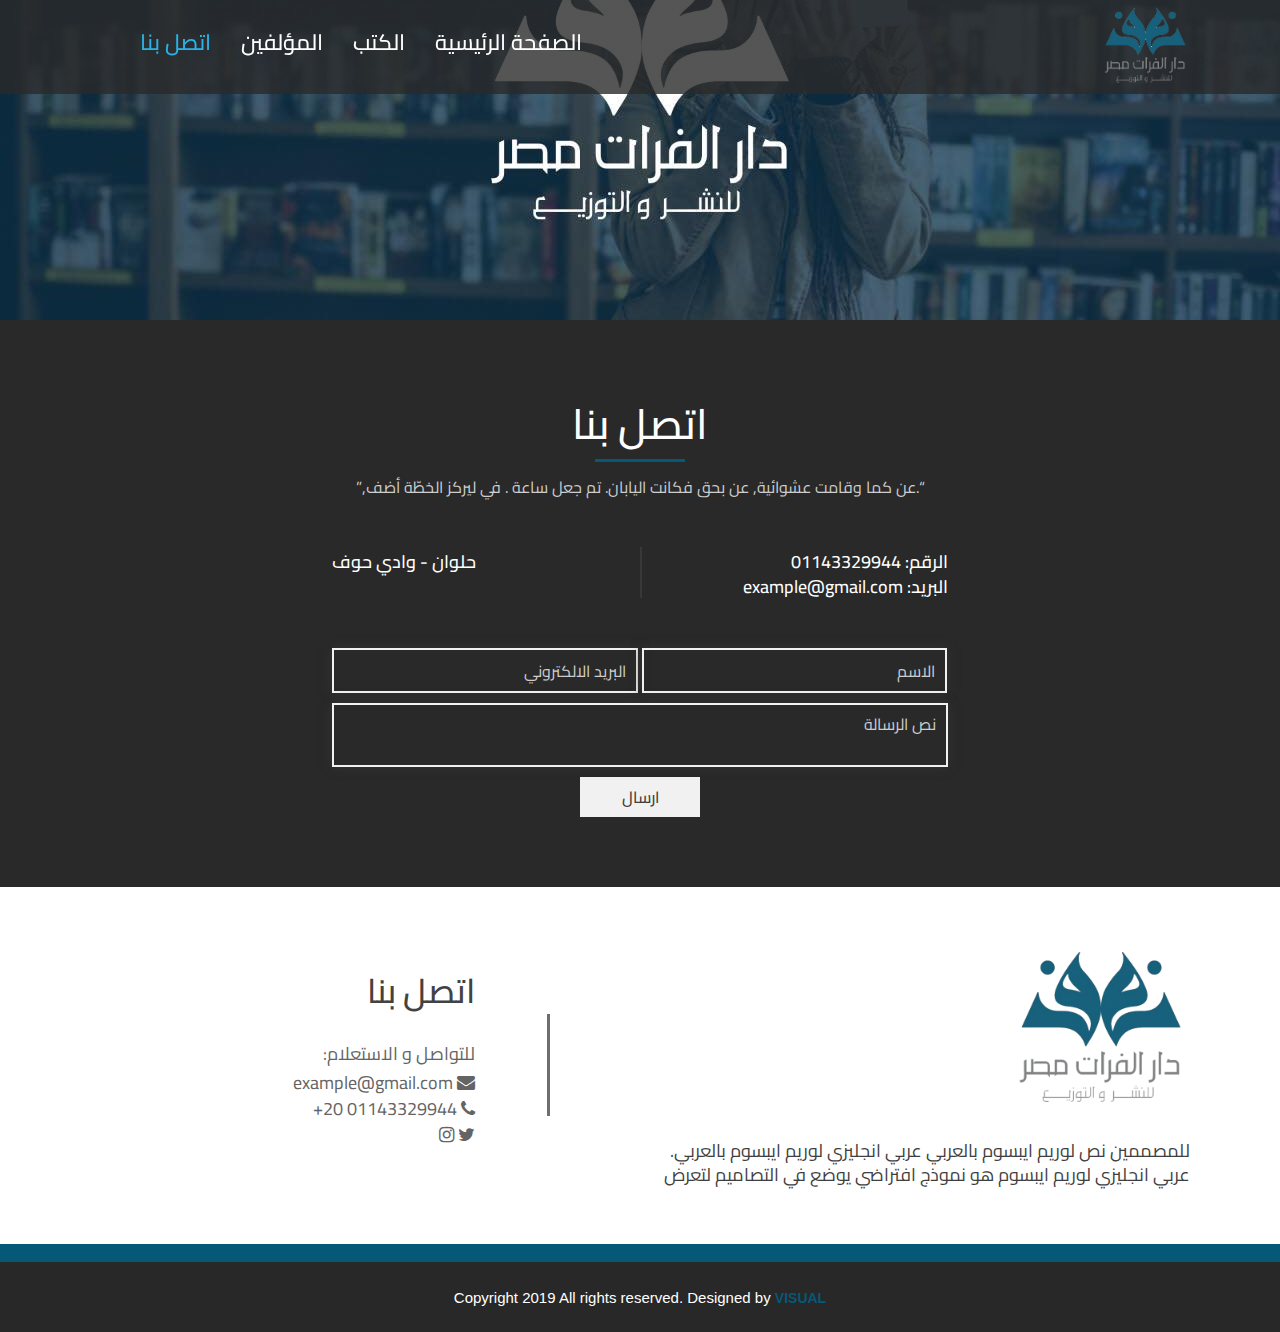
<file: contact-us.html>
<!DOCTYPE html>
<html lang="en">
<head>
    <meta charset="UTF-8">
    <meta name="viewport" content="width=device-width, initial-scale=1.0">
    <meta http-equiv="X-UA-Compatible" content="ie=edge">
    <title>Document</title>
    <link rel="stylesheet" href="css/style.css">
    <link rel="stylesheet" href="css/normalize.css">
    <link rel="stylesheet" href="css/font-awesome.min.css">
    <link href="https://fonts.googleapis.com/css?family=Cairo&display=swap" rel="stylesheet"> 
</head>
<body>

    <div class="mobile_nav_menu" data-toggled="closed">
        <div class="side-menu-white">
            <span class="icon-bar bar-1"></span>
            <span class="icon-bar bar-2"></span>
            <span class="icon-bar bar-3"></span>
        </div>
        <ul class="list">
            <li><a href="index.html">الصفحة الرئيسية</a></li>
            <li><a href="books.html">الاصدارات</a></li>
            <li><a href="#">المؤلفين</a></li>
            <li><a href="contact-us.html">اتصل بنا</a></li>
        </ul>
        <div class="info-details">
            <img src="image/دار الفرات.png">
            <ul class="info">
                <li>
                    example@gmail.com
                    <i class="fa fa-envelope"></i>
                </li>
                <li>
                    +20 01143329944
                    <i class="fa fa-phone"></i>
                </li>
                <li>
                    <a><i class="fa fa-facbook"></i></a>
                    <a><i class="fa fa-instagram"></i></a>
                    <a><i class="fa fa-twitter"></i></a>
                </li>
            </ul>
        </div>
    </div>

    <div class="page_content">
        <!--navbar-->
        <div class="navbar">
            <div class="container">
                <ul>
                    <li><a href="#">الصفحة الرئيسية</a></li>
                    <li><a href="#">الكتب</a></li>
                    <li><a href="#">المؤلفين</a></li>
                    <li><a class="active" href="#">اتصل بنا</a></li>
                </ul>
                <div class="main-icon">
                    <img src="image/دار الفرات.png">
                </div>
            </div>
        </div>

        <!--navbar mobile view-->
        <div class="navbar-mobile">
            <img src="image/دار الفرات_sml.png" alt="">
            <!--<div class="mainicon-mob"><img src="image/دار الفرات.png"></div>-->
            <div class="side-menu">
                <span class="icon-bar bar-1"></span>
                <span class="icon-bar bar-2"></span>
                <span class="icon-bar bar-3"></span>
            </div>
        </div>

        <!--header-->
        <div class="header-area">
            <div class="cover cover-short" data-size="fullsize"></div>
            <div class="black"></div>
        </div>

        <!--body-contact us-->
        <div class="contactUs-Main">
            <div class="container">
                    <h2 dir="rtl">اتصل بنا</h2>
                    <q dir="rtl">.عن كما وقامت عشوائية, عن بحق فكانت اليابان. تم جعل ساعة . في ليركز الخطّة أضف,</q>

                <div class="main-body">
                    <div class="info">
                        <div class="left"><p dir="rtl"> حلوان - وادي حوف</p></div>
                        <div class="right">
                            <p dir="rtl">الرقم: 01143329944</p>
                            <p dir="rtl">البريد: example@gmail.com</p>
                        </div>
                    </div>
                    <div class="send-email">
                        <div class="sender-info">
                            <input dir="rtl" type="text" name="email" placeholder="البريد الالكتروني">
                            <input dir="rtl" type="text" name="name" placeholder="الاسم">
                        </div>
                        <textarea dir="rtl" name="message" placeholder="نص الرسالة"></textarea>
                        <button type="submit">ارسال</button>
                    </div>
                </div>
            </div>
        </div>
       

        <!--footer-->
        <div class="footer">
            <div class="container">
                <div class="wraper">
                    <address>
                        <h3>اتصل بنا</h3>
                        <p>:للتواصل و الاستعلام </p>
                        <ul>
                            <li class="link">
                                example@gmail.com
                                <i class="fa fa-envelope"></i>
                            </li>
                            <li class="link">
                                +20 01143329944
                                <i class="fa fa-phone"></i>
                            </li>
                            <li>
                                <a class="link" href="#"><i class="fa fa-facbook-square"></i></a>
                                <a class="link"  href="#"><i class="fa fa-instagram"></i></a>
                                <a class="link"  href="#"><i class="fa fa-twitter"></i></a>
                            </li>
                        </ul>
                    </address>
                    <div class="our_company">
                        <img src="image/دار الفرات.png" alt="">
                        <p> .للمصممين نص لوريم ايبسوم بالعربي عربي انجليزي لوريم ايبسوم بالعربي عربي انجليزي لوريم ايبسوم هو نموذج افتراضي يوضع في التصاميم لتعرض</p>
                    </div>
                </div>
            </div>
        </div>
        <div class="pre-copyrights">

        </div>
        <div class="copyrights">
            <div class="container">
                <div class="text">
                    <p>Copyright 2019 All rights reserved. Designed by <span>VISUAL</span></p>
                </div>
            </div>
        </div>

    </div>
    <script src="script.js"></script>
</body>
</html>
</file>
<file: css/style.css>
@charset "UTF-8";
/*global*/
.container {
  margin: auto;
  width: 1100px;
}

.page-content {
  position: relative;
}

/*navbar*/
.navbar {
  position: fixed;
  width: 100%;
  background-color: rgba(41, 41, 41, 0.795);
  z-index: 99999;
  -webkit-transition: all 0.6s;
  transition: all 0.6s;
}

.navbar ul {
  float: left;
  list-style-type: none;
  margin: 30px 0 30px 20px;
  padding: 0;
  display: -webkit-box;
  display: -ms-flexbox;
  display: flex;
  -webkit-box-orient: horizontal;
  -webkit-box-direction: reverse;
      -ms-flex-direction: row-reverse;
          flex-direction: row-reverse;
}

.navbar ul li a {
  font-family: 'Cairo', sans-serif;
  font-size: 22px;
  font-weight: 500;
  margin-left: 30px;
  cursor: pointer;
  color: #000;
  -webkit-transition: all 0.2s;
  transition: all 0.2s;
  color: #fff;
  text-decoration: none;
}

.navbar ul li a:hover {
  color: #2ab3e6;
}

.navbar ul li .active {
  color: #2ab3e6;
}

.navbar .main-icon {
  float: right;
}

.navbar .main-icon img {
  width: 90px;
  height: 90px;
}

/*mobile navbar*/
.navbar-mobile {
  height: 60px;
  background-color: rgba(41, 41, 41, 0.89);
  position: fixed;
  width: 100%;
  display: -webkit-box;
  display: -ms-flexbox;
  display: flex;
  -webkit-box-align: center;
      -ms-flex-align: center;
          align-items: center;
  overflow: hidden;
  z-index: 10;
  display: none;
}

.navbar-mobile img {
  height: 40px;
  width: 60px;
  margin-left: 15px;
}

.navbar-mobile .side-menu {
  position: relative;
  height: 18px;
  width: 35px;
}

.navbar-mobile .side-menu .icon-bar {
  position: absolute;
  width: 100%;
  height: 4px;
  background-color: #696969;
  -webkit-box-shadow: 0px 0px 4px #292929c7;
          box-shadow: 0px 0px 4px #292929c7;
  border-radius: 5px;
}

.navbar-mobile .side-menu .bar-1 {
  top: 0;
}

.navbar-mobile .side-menu .bar-2 {
  top: 48%;
}

.navbar-mobile .side-menu .bar-3 {
  top: 100%;
}

/*mobile nav area*/
.mobile_nav_menu {
  height: 100px;
  width: 200px;
  position: fixed;
  background-color: #282828;
  overflow: hidden;
  z-index: 20;
  display: none;
}

.mobile_nav_menu .side-menu-white {
  position: relative;
  top: 21px;
  left: -61px;
  height: 18px;
  width: 35px;
}

.mobile_nav_menu .side-menu-white .icon-bar {
  position: absolute;
  width: 80%;
  height: 4px;
  background-color: #fff;
  border-radius: 5px;
}

.mobile_nav_menu .side-menu-white .bar-1 {
  top: 0;
  z-index: 50;
  -webkit-box-shadow: 0px 0px 10px #1b1b1b;
          box-shadow: 0px 0px 10px #1b1b1b;
}

.mobile_nav_menu .side-menu-white .bar-2 {
  top: 48%;
  z-index: 40;
  -webkit-box-shadow: 0px 0px 10px #1b1b1b;
          box-shadow: 0px 0px 10px #1b1b1b;
}

.mobile_nav_menu .side-menu-white .bar-3 {
  top: 100%;
  z-index: 60;
}

.mobile_nav_menu .list {
  list-style-type: none;
  margin: 0;
  padding: 0;
  margin-top: 80px;
  /*li::before{
            position: absolute;
            content: "";
            top: 0;
            right: 0px;
            width: 4px;
            height: 100%;
            background-color: #0088b9;
        }*/
}

.mobile_nav_menu .list li {
  position: relative;
  display: -webkit-box;
  display: -ms-flexbox;
  display: flex;
  -webkit-box-orient: vertical;
  -webkit-box-direction: normal;
      -ms-flex-direction: column;
          flex-direction: column;
  -webkit-box-align: end;
      -ms-flex-align: end;
          align-items: flex-end;
  padding: 12px 10px 12px 0;
}

.mobile_nav_menu .list li a {
  color: #d4d3d3;
  font-weight: 500;
  text-decoration: none;
  font-family: 'Cairo', sans-serif;
}

.mobile_nav_menu .list li a:focus {
  color: #0082b1;
}

.mobile_nav_menu .info-details {
  position: absolute;
  bottom: 0;
  right: 5px;
}

.mobile_nav_menu .info-details img {
  width: 70px;
  height: 70px;
  margin-left: 65%;
}

.mobile_nav_menu .info-details .info {
  list-style-type: none;
  margin-top: 5px;
  display: -webkit-box;
  display: -ms-flexbox;
  display: flex;
  -webkit-box-orient: vertical;
  -webkit-box-direction: normal;
      -ms-flex-direction: column;
          flex-direction: column;
  -webkit-box-align: end;
      -ms-flex-align: end;
          align-items: flex-end;
}

.mobile_nav_menu .info-details .info li {
  font-family: 'Cairo' , sans-serif;
  font-size: 14px;
  font-weight: 400;
  font-style: normal;
  color: #646464;
}

/*header*/
.header-area {
  position: relative;
}

.header-area .cover {
  height: 720px;
  background-image: Url("../image/forat-cover.jpg");
  background-position: 50% -100px;
  background-size: cover;
}

.header-area .black {
  display: none;
  height: 150px;
  background-color: #282828;
  -webkit-box-shadow: inset 0px 10px 20px #363636;
          box-shadow: inset 0px 10px 20px #363636;
}

.header-area .todays-book {
  position: absolute;
  top: 50%;
  left: 50%;
  display: -webkit-box;
  display: -ms-flexbox;
  display: flex;
  -webkit-box-orient: horizontal;
  -webkit-box-direction: reverse;
      -ms-flex-direction: row-reverse;
          flex-direction: row-reverse;
}

.header-area .todays-book .book-image {
  margin-top: 20px;
}

.header-area .todays-book .book-image img {
  height: 400px;
  width: 320px;
}

.header-area .todays-book .book-info {
  margin-right: 70px;
  text-align: center;
}

.header-area .todays-book .book-info h2 {
  font-family: 'Cairo', sans-serif;
  font-size: 36px;
  font-weight: 500;
  padding-top: 50%;
  margin-bottom: 80px;
}

.header-area .todays-book .book-info h4 {
  font-family: 'Cairo', sans-serif;
  font-size: 24px;
  font-weight: 400;
  color: #fff;
  margin-top: 0;
  margin-bottom: 10px;
}

.header-area .todays-book .book-info button {
  border: 2px solid #fff;
  background-color: transparent;
  color: #fff;
  height: 40px;
  width: 100px;
  font-family: 'Cairo', sans-serif;
  font-size: 18px;
  font-weight: 500;
  margin-top: 20px;
  border-radius: 1px;
  cursor: pointer;
  -webkit-transition: all 0.3s;
  transition: all 0.3s;
  -webkit-box-shadow: 0px 0px 40px 5px #1b1b1b;
          box-shadow: 0px 0px 40px 5px #1b1b1b;
}

.header-area .todays-book .book-info button:hover {
  color: #282828;
  background-color: #fff;
}

/*about*/
.about {
  padding-bottom: 60px;
  background-image: url("../image/knitting_smlEDITwhiter.jpg");
}

.about .title {
  position: relative;
  display: -webkit-box;
  display: -ms-flexbox;
  display: flex;
  -webkit-box-pack: center;
      -ms-flex-pack: center;
          justify-content: center;
  font-family: 'Cairo', sans-serif;
  font-size: 42px;
  padding-top: 40px;
  padding-bottom: 30px;
  font-weight: 500;
  color: #494949;
}

.about .title::after {
  content: "";
  position: absolute;
  height: 3px;
  width: 180px;
  background-color: #494949;
  top: 82%;
}

.about .text {
  display: -webkit-box;
  display: -ms-flexbox;
  display: flex;
  -webkit-box-pack: center;
      -ms-flex-pack: center;
          justify-content: center;
}

.about .text p {
  font-family: 'Cairo', sans-serif;
  font-size: 24px;
  line-height: 1.6em;
  text-align: center;
  font-weight: 500;
  max-width: 85%;
  color: #636262;
}

.about .button {
  display: -webkit-box;
  display: -ms-flexbox;
  display: flex;
  -webkit-box-pack: center;
      -ms-flex-pack: center;
          justify-content: center;
  -webkit-box-orient: horizontal;
  -webkit-box-direction: normal;
      -ms-flex-direction: row;
          flex-direction: row;
}

.about .button button {
  border: 2px solid #3d3d3d;
  background-color: #3d3d3d;
  color: #fff;
  height: 40px;
  width: 100px;
  font-family: 'Cairo', sans-serif;
  font-size: 18px;
  font-weight: 500;
  margin-top: 20px;
  border-radius: 2px;
  cursor: pointer;
  -webkit-transition: all 0.3s;
  transition: all 0.3s;
  -webkit-box-shadow: 0px 0px 2px 1px #f7f5f5;
          box-shadow: 0px 0px 2px 1px #f7f5f5;
}

.about .button button:hover {
  -webkit-box-shadow: 0px 0px 10px 5px #e4e4e4;
          box-shadow: 0px 0px 10px 5px #e4e4e4;
}

/*writers*/
.writers {
  height: 700px;
  background-color: #fff;
  padding: 100px 0;
}

.writers .writer-card {
  height: 590px;
  display: -webkit-box;
  display: -ms-flexbox;
  display: flex;
}

.writers .writer-card .writer-photo {
  height: 100%;
  width: 520px;
  background-image: url("../image/زنجي1.jpg");
  background-repeat: no-repeat;
  background-size: cover;
  background-position-x: 50%;
  border-radius: 3px;
  -webkit-transition: all 0.5s;
  transition: all 0.5s;
}

.writers .writer-card .writer-photo img {
  height: 100%;
  width: 100%;
  border-radius: 3px;
}

.writers .writer-card .writer-info {
  position: relative;
  height: 470px;
  width: 580px;
  background-color: rgba(247, 247, 247, 0.815);
  -webkit-box-shadow: 1px 3px 7px #9c9c9c;
          box-shadow: 1px 3px 7px #9c9c9c;
  top: 120px;
  left: -60px;
  padding: 30px 50px;
  border-radius: 3px;
}

.writers .writer-card .writer-info h2 {
  font-family: 'Cairo', sans-serif;
  font-size: 30px;
  color: #303030;
  word-spacing: 4px;
}

.writers .writer-card .writer-info p {
  font-family: 'Cairo', sans-serif;
  font-size: 18px;
  color: #696969;
  margin: 20px 0 30px 0;
  line-height: 1.6em;
}

/*book slider*/
.book-slider {
  overflow: hidden;
  background-color: #f8f8f8;
}

.book-slider .title {
  position: relative;
  display: -webkit-box;
  display: -ms-flexbox;
  display: flex;
  -webkit-box-pack: center;
      -ms-flex-pack: center;
          justify-content: center;
  font-family: 'Cairo', sans-serif;
  font-size: 46px;
  padding-top: 50px;
  padding-bottom: 50px;
  font-weight: 500;
  color: #242424;
}

.book-slider .title::after {
  content: "";
  position: absolute;
  height: 3px;
  width: 100px;
  background-color: #282828;
  top: 75%;
}

.book-slider .books Ul {
  padding: 0;
  list-style-type: none;
  display: -webkit-box;
  display: -ms-flexbox;
  display: flex;
  -webkit-box-orient: horizontal;
  -webkit-box-direction: normal;
      -ms-flex-direction: row;
          flex-direction: row;
}

.book-slider .books Ul li {
  display: -webkit-box;
  display: -ms-flexbox;
  display: flex;
  -webkit-box-orient: vertical;
  -webkit-box-direction: normal;
      -ms-flex-direction: column;
          flex-direction: column;
  -ms-flex-line-pack: center;
      align-content: center;
  width: 33.333333%;
}

.book-slider .books Ul li .book-image {
  display: -webkit-box;
  display: -ms-flexbox;
  display: flex;
  -webkit-box-pack: center;
      -ms-flex-pack: center;
          justify-content: center;
}

.book-slider .books Ul li .book-image img {
  height: 300px;
  width: 230px;
}

.book-slider .books Ul li .book-description {
  display: -webkit-box;
  display: -ms-flexbox;
  display: flex;
  -webkit-box-align: center;
      -ms-flex-align: center;
          align-items: center;
  -webkit-box-orient: vertical;
  -webkit-box-direction: normal;
      -ms-flex-direction: column;
          flex-direction: column;
  text-align: center;
}

.book-slider .books Ul li .book-description h3 {
  position: relative;
  font-family: 'Cairo', sans-serif;
  font-size: 22px;
  margin: 0;
  padding: 30px 0 20px 0;
}

.book-slider .books Ul li .book-description h3::after {
  content: "";
  position: absolute;
  top: 100%;
  left: 35%;
  height: 2px;
  width: 30%;
  background-color: #c7c7c7;
}

.book-slider .books Ul li .book-description p {
  margin-top: 5px;
  font-family: 'Cairo', sans-serif;
  max-width: 80%;
  line-height: 26px;
}

.quote {
  text-align: center;
  background-color: #282828;
  padding: 50px 0px;
}

.quote q {
  font-size: 24px;
  font-family: 'Cairo', sans-serif;
  line-height: 1.7em;
  color: #fff;
  word-spacing: 0.2em;
}

.quote p {
  font-size: 28px;
  font-weight: 500;
  font-family: 'Cairo', sans-serif;
  color: #fff;
  margin-top: 30px;
}

.footer {
  position: relative;
  text-align: right;
  padding-top: 50px;
  padding-bottom: 70px;
  overflow: hidden;
}

.footer .link {
  color: #646464;
  -webkit-transition: all 0.3s;
  transition: all 0.3s;
}

.footer .link:hover {
  color: #0082b1;
}

.footer address {
  width: 35%;
  float: left;
}

.footer address h3 {
  font-family: 'Cairo' , sans-serif;
  font-size: 34px;
  font-weight: 500;
  font-style: normal;
  color: #424242;
}

.footer address p {
  font-family: 'Cairo' , sans-serif;
  font-size: 18px;
  font-weight: 400;
  font-style: normal;
  margin-bottom: 5px;
  color: #646464;
}

.footer address ul {
  list-style-type: none;
  margin-top: 5px;
}

.footer address ul li {
  font-family: 'Cairo' , sans-serif;
  font-size: 18px;
  font-weight: 400;
  font-style: normal;
  line-height: 26px;
  color: #646464;
}

.footer .our_company {
  width: 65%;
  float: left;
  position: relative;
}

.footer .our_company h3 {
  font-family: 'Cairo' , sans-serif;
  font-size: 34px;
  font-weight: 700;
  font-style: normal;
}

.footer .our_company img {
  width: 180px;
  height: 180px;
}

.footer .our_company p {
  font-family: 'Cairo' , sans-serif;
  font-size: 18px;
  font-weight: 400;
  font-style: normal;
  margin-bottom: 5px;
  line-height: 24px;
  padding-left: 25%;
  text-justify: distribute;
  color: #3f3f3f;
}

.footer .our_company::after {
  content: "";
  position: absolute;
  width: 3px;
  height: 40%;
  top: 30%;
  left: 10%;
  background-color: #6e6e6e;
}

.footer::after {
  content: "";
  position: absolute;
  height: 20px;
  width: 100%;
  background-color: #055977;
  top: 95%;
  left: 0px;
  z-index: 10000;
}

.copyrights {
  height: 70px;
  background-color: #282828;
}

.copyrights .text {
  display: -webkit-box;
  display: -ms-flexbox;
  display: flex;
  -webkit-box-pack: center;
      -ms-flex-pack: center;
          justify-content: center;
  -webkit-box-align: center;
      -ms-flex-align: center;
          align-items: center;
  height: 70px;
}

.copyrights .text p {
  font-family: "Roboto",sans-serif;
  font-size: 15px;
  font-weight: 500;
  color: #fff;
}

.copyrights .text p Span {
  color: #055977;
  font-weight: 700;
  font-size: 14px;
}

/*pages body area Start*/
.contactUs-Main {
  background-color: #292929;
  padding-top: 30px;
  padding-bottom: 70px;
  display: -webkit-box;
  display: -ms-flexbox;
  display: flex;
}

.contactUs-Main h2 {
  position: relative;
  display: -webkit-box;
  display: -ms-flexbox;
  display: flex;
  -webkit-box-pack: center;
      -ms-flex-pack: center;
          justify-content: center;
  font-family: 'Cairo', sans-serif;
  font-size: 42px;
  padding-top: 50px;
  padding-bottom: 30px;
  font-weight: 500;
  color: #fff;
  margin: 0;
}

.contactUs-Main h2:after {
  content: "";
  position: absolute;
  height: 3px;
  width: 90px;
  background-color: #055977;
  top: 85%;
}

.contactUs-Main q {
  display: -webkit-box;
  display: -ms-flexbox;
  display: flex;
  -webkit-box-pack: center;
      -ms-flex-pack: center;
          justify-content: center;
  font-family: 'Cairo', sans-serif;
  font-size: 16px;
  margin: 0px;
  padding: 0px;
  color: #cecece;
  text-align: center;
}

.contactUs-Main .main-body {
  display: -webkit-box;
  display: -ms-flexbox;
  display: flex;
  -webkit-box-orient: vertical;
  -webkit-box-direction: normal;
      -ms-flex-direction: column;
          flex-direction: column;
  -webkit-box-align: center;
      -ms-flex-align: center;
          align-items: center;
  max-width: 80%;
  margin: auto;
  margin-top: 20px;
}

.contactUs-Main .main-body .info {
  position: relative;
  display: -webkit-box;
  display: -ms-flexbox;
  display: flex;
  -webkit-box-orient: horizontal;
  -webkit-box-direction: normal;
      -ms-flex-direction: row;
          flex-direction: row;
  margin: 30px 0 50px 0;
  width: 70%;
}

.contactUs-Main .main-body .info .left {
  width: 50%;
  display: -webkit-box;
  display: -ms-flexbox;
  display: flex;
  -webkit-box-pack: start;
      -ms-flex-pack: start;
          justify-content: flex-start;
}

.contactUs-Main .main-body .info .right {
  width: 50%;
  display: -webkit-box;
  display: -ms-flexbox;
  display: flex;
  -webkit-box-pack: start;
      -ms-flex-pack: start;
          justify-content: flex-start;
  -webkit-box-orient: vertical;
  -webkit-box-direction: normal;
      -ms-flex-direction: column;
          flex-direction: column;
}

.contactUs-Main .main-body .info p {
  font-family: 'Cairo', sans-serif;
  font-size: 18px;
  font-weight: 500;
  margin: 0px;
  margin-top: 5px;
  padding: 0px;
  color: #fff;
}

.contactUs-Main .main-body .info::after {
  position: absolute;
  content: "";
  height: 100%;
  width: 2px;
  top: 0px;
  left: 50%;
  background-color: #383838;
}

.contactUs-Main .main-body .send-email {
  display: -webkit-box;
  display: -ms-flexbox;
  display: flex;
  -webkit-box-orient: vertical;
  -webkit-box-direction: normal;
      -ms-flex-direction: column;
          flex-direction: column;
  -webkit-box-pack: center;
      -ms-flex-pack: center;
          justify-content: center;
  width: 70%;
}

.contactUs-Main .main-body .send-email .sender-info {
  width: 100%;
}

.contactUs-Main .main-body .send-email .sender-info input {
  border: 2px solid #f1f1f1;
  padding: 10px 10px;
  -webkit-box-sizing: border-box;
          box-sizing: border-box;
  background-color: transparent;
  height: 45px;
  color: #cecece;
  font-family: 'Cairo', sans-serif;
  font-size: 16px;
  width: 49.6%;
  -webkit-box-shadow: 0px 0px 10px #333333;
          box-shadow: 0px 0px 10px #333333;
}

.contactUs-Main .main-body .send-email .sender-info input::-webkit-input-placeholder {
  color: #cecece;
}

.contactUs-Main .main-body .send-email .sender-info input:-ms-input-placeholder {
  color: #cecece;
}

.contactUs-Main .main-body .send-email .sender-info input::-ms-input-placeholder {
  color: #cecece;
}

.contactUs-Main .main-body .send-email .sender-info input::placeholder {
  color: #cecece;
}

.contactUs-Main .main-body .send-email textarea {
  border: 2px solid #f1f1f1;
  background-color: transparent;
  padding: 10px 10px;
  -webkit-box-shadow: 0px 0px 10px #333333;
          box-shadow: 0px 0px 10px #333333;
  color: #eeeeee;
  font-family: 'Cairo', sans-serif;
  font-size: 16px;
  height: 40px;
  margin-top: 10px;
  resize: none;
}

.contactUs-Main .main-body .send-email textarea:focus {
  border-color: #000;
}

.contactUs-Main .main-body .send-email textarea::-webkit-input-placeholder {
  color: #cecece;
}

.contactUs-Main .main-body .send-email textarea:-ms-input-placeholder {
  color: #cecece;
}

.contactUs-Main .main-body .send-email textarea::-ms-input-placeholder {
  color: #cecece;
}

.contactUs-Main .main-body .send-email textarea::placeholder {
  color: #cecece;
}

.contactUs-Main .main-body .send-email button {
  font-family: 'Cairo', sans-serif;
  color: #3d3d3d;
  border: 2px solid #f1f1f1;
  font-weight: 500;
  width: 120px;
  height: 40px;
  margin: auto;
  margin-top: 10px;
  background-color: #f1f1f1;
  -webkit-transition: all 0.3s;
  transition: all 0.3s;
}

.contactUs-Main .main-body .send-email button:hover {
  background-color: #055977;
  border-color: #055977;
  color: #fff;
}

/*pages body area end*/
/*book menu page start*/
.book-menu {
  background-image: url("../image/knitting_smlEDITwhiter.jpg");
  padding: 20px 0 30px 0;
}

.book-menu .menu-header {
  position: relative;
  display: -webkit-box;
  display: -ms-flexbox;
  display: flex;
  -webkit-box-orient: horizontal;
  -webkit-box-direction: reverse;
      -ms-flex-direction: row-reverse;
          flex-direction: row-reverse;
  -webkit-box-align: baseline;
      -ms-flex-align: baseline;
          align-items: baseline;
}

.book-menu .menu-header h2 {
  position: relative;
  width: 50%;
  display: -webkit-box;
  display: -ms-flexbox;
  display: flex;
  -webkit-box-pack: end;
      -ms-flex-pack: end;
          justify-content: flex-end;
  font-family: 'Cairo', sans-serif;
  font-size: 42px;
  padding-top: 50px;
  padding-bottom: 30px;
  font-weight: 500;
  color: #3d3d3d;
  margin: 0;
}

.book-menu .menu-header P {
  display: -webkit-box;
  display: -ms-flexbox;
  display: flex;
  -webkit-box-pack: start;
      -ms-flex-pack: start;
          justify-content: start;
  width: 50%;
  font-family: 'Cairo', sans-serif;
  color: #646464;
  font-weight: 500;
  font-size: 22px;
}

.book-menu .menu-header:after {
  content: "";
  position: absolute;
  height: 5px;
  width: 100%;
  background-color: #055977;
  top: 85%;
}

.book-menu .grid-container {
  display: -ms-grid;
  display: grid;
  -webkit-column-gap: 15px;
          column-gap: 15px;
  row-gap: 30px;
  -ms-grid-columns: auto auto auto auto;
      grid-template-columns: auto auto auto auto;
  margin: 40px 30px;
}

.book-menu .grid-container .book-cell {
  position: relative;
  background-color: #fff;
  -webkit-box-shadow: -2px 4px 1px rgba(73, 73, 73, 0.151);
          box-shadow: -2px 4px 1px rgba(73, 73, 73, 0.151);
  padding: 0px 20px 30px 20px;
  -webkit-transition: all 0.6s;
  transition: all 0.6s;
  width: 195.031px;
}

.book-menu .grid-container .book-cell img {
  height: 220px;
  width: 150px;
  margin: auto;
  margin-top: 10px;
  display: block;
}

.book-menu .grid-container .book-cell .book-info {
  margin: 15px 0;
}

.book-menu .grid-container .book-cell .book-info .book-name {
  text-decoration: none;
  display: -webkit-box;
  display: -ms-flexbox;
  display: flex;
  -webkit-box-pack: end;
      -ms-flex-pack: end;
          justify-content: flex-end;
  margin-bottom: 5px;
}

.book-menu .grid-container .book-cell .book-info .book-name p {
  text-overflow: ellipsis;
  font-family: "Cairo", sans-serif;
  white-space: nowrap;
  margin: 0;
  font-size: 21px;
  color: #494949;
  -webkit-transition: all 0.3s;
  transition: all 0.3s;
}

.book-menu .grid-container .book-cell .book-info .book-name p:hover {
  color: #2c83a3;
}

.book-menu .grid-container .book-cell .book-info .writer {
  text-decoration: none;
  display: -webkit-box;
  display: -ms-flexbox;
  display: flex;
  -webkit-box-pack: end;
      -ms-flex-pack: end;
          justify-content: flex-end;
}

.book-menu .grid-container .book-cell .book-info .writer p {
  font-family: "Cairo", sans-serif;
  margin: 0;
  font-weight: 500;
  font-size: 18px;
  color: #353535;
}

.book-menu .grid-container .book-cell .book-info .writer span {
  font-family: "Cairo", sans-serif;
  color: #2c83a3;
  -webkit-transition: all 0.3s;
  transition: all 0.3s;
}

.book-menu .grid-container .book-cell .book-info .writer span:hover {
  color: #055977;
}

.book-menu .grid-container .book-cell .book-info .summary {
  text-overflow: ellipsis;
  overflow: hidden;
  height: 30px;
}

.book-menu .grid-container .book-cell .book-info .summary p {
  display: -webkit-box;
  display: -ms-flexbox;
  display: flex;
  -webkit-box-pack: end;
      -ms-flex-pack: end;
          justify-content: flex-end;
  font-family: "Cairo", sans-serif;
}

.book-menu .grid-container .book-cell::before {
  content: "";
  position: absolute;
  width: 100%;
  height: 2px;
  top: 90%;
  left: 0;
  background-color: rgba(207, 206, 206, 0.478);
}

.book-menu .grid-container .book-cell:hover {
  -webkit-box-shadow: 2px 5px 4px rgba(29, 39, 66, 0.349);
          box-shadow: 2px 5px 4px rgba(29, 39, 66, 0.349);
}

.book-menu .page-selector {
  width: 100%;
  display: -webkit-box;
  display: -ms-flexbox;
  display: flex;
  -webkit-box-orient: horizontal;
  -webkit-box-direction: reverse;
      -ms-flex-direction: row-reverse;
          flex-direction: row-reverse;
  -webkit-box-pack: center;
      -ms-flex-pack: center;
          justify-content: center;
  margin: 30px 0;
}

.book-menu .page-selector ul {
  margin: 0;
  padding: 0;
  display: -webkit-box;
  display: -ms-flexbox;
  display: flex;
  -webkit-box-orient: horizontal;
  -webkit-box-direction: reverse;
      -ms-flex-direction: row-reverse;
          flex-direction: row-reverse;
  -webkit-box-align: center;
      -ms-flex-align: center;
          align-items: center;
}

.book-menu .page-selector ul li {
  list-style-type: none;
  margin-right: 3px;
}

.book-menu .page-selector ul li a {
  text-decoration: none;
  color: #282828;
  font-family: "cairo", sans-serif;
  font-size: 20px;
}

.book-menu .page-selector ul li .active {
  color: #055977;
}

.book-menu .page-selector ul li a:hover {
  color: #055977;
}

.book-menu .page-selector .next {
  cursor: pointer;
}

.book-menu .page-selector .next p {
  margin: 0;
  font-family: "cairo", sans-serif;
  font-size: 20px;
  margin-right: 10px;
  -webkit-transition: all 0.3s;
  transition: all 0.3s;
  padding: 8px 15px;
  border-radius: 3px;
  cursor: pointer;
  background-color: #2c83a3;
  color: #fff;
}

.book-menu .page-selector .next p:hover {
  background-color: #fff;
  color: #6b6b6b;
}

/*book menu page end*/
/*book page start*/
.book-page .white {
  padding-top: 80px;
  background-image: url("../image/knitting_smlEDITwhiter.jpg");
  padding-bottom: 30px;
}

.book-page .white .wraper {
  margin-right: 80px;
  display: -webkit-box;
  display: -ms-flexbox;
  display: flex;
  -webkit-box-orient: horizontal;
  -webkit-box-direction: reverse;
      -ms-flex-direction: row-reverse;
          flex-direction: row-reverse;
}

.book-page .white .wraper .book-page-image {
  width: 32%;
  display: -webkit-box;
  display: -ms-flexbox;
  display: flex;
  -webkit-box-pack: end;
      -ms-flex-pack: end;
          justify-content: flex-end;
}

.book-page .white .wraper .book-page-image img {
  height: 380px;
  width: 275px;
  margin: auto;
  z-index: 9;
}

.book-page .white .wraper .book-info {
  padding-top: 60px;
  width: 68%;
  display: -webkit-box;
  display: -ms-flexbox;
  display: flex;
  -webkit-box-orient: vertical;
  -webkit-box-direction: normal;
      -ms-flex-direction: column;
          flex-direction: column;
  -webkit-box-align: end;
      -ms-flex-align: end;
          align-items: flex-end;
}

.book-page .white .wraper .book-info h2 {
  position: relative;
  font-family: 'Cairo', sans-serif;
  font-size: 42px;
  font-weight: 500;
  color: #474747;
  padding: 20px 0px;
  margin: 0;
}

.book-page .white .wraper .book-info h4 {
  font-family: 'Cairo', sans-serif;
  font-size: 20px;
  color: #535353;
  margin-top: 0;
  margin-bottom: 15px;
  margin-right: 15px;
}

.book-page .white .wraper .book-info ul {
  display: -webkit-box;
  display: -ms-flexbox;
  display: flex;
  list-style-type: none;
  margin-top: 0;
  margin-bottom: 40px;
}

.book-page .white .wraper .book-info ul li {
  font-family: 'Cairo', sans-serif;
  font-size: 18px;
  margin-left: 10px;
  padding: 4px 8px;
  border-radius: 12px;
  color: #fff;
  background-color: #9e9e9e;
}

.book-page .white a {
  text-decoration: none;
  color: #055977;
}

.book-page .black {
  background-color: #282828;
  height: 50%;
}

.book-page .black .summary {
  margin-left: 12%;
  width: 75%;
  display: -webkit-box;
  display: -ms-flexbox;
  display: flex;
  -webkit-box-orient: vertical;
  -webkit-box-direction: normal;
      -ms-flex-direction: column;
          flex-direction: column;
  -webkit-box-align: end;
      -ms-flex-align: end;
          align-items: flex-end;
}

.book-page .black .summary h2 {
  position: relative;
  color: #fff;
  font-family: 'Cairo', sans-serif;
  font-size: 26px;
  padding-bottom: 10px;
}

.book-page .black .summary h2::after {
  content: "";
  position: absolute;
  height: 2px;
  width: 100px;
  top: 99%;
  right: 0;
  background-color: #055977;
}

.book-page .black .summary p {
  color: #fff;
  font-family: 'Cairo', sans-serif;
  font-size: 18px;
  line-height: 1.4em;
  margin-left: 10%;
  margin-right: 10px;
}

.book-page .black .recommended {
  width: 32%;
}

/*book page end*/
/*pages body area end*/
/*responive*/
@media (max-width: 1100px) {
  .container {
    width: 900px;
  }
  .navbar ul {
    margin-left: 0px;
  }
  .navbar ul li {
    margin-left: 10px;
    margin-right: 10px;
  }
  .writer-photo {
    width: 540Px;
  }
  .book-menu .grid-container {
    -ms-grid-column: 8;
    grid-column: 8px;
  }
  .book-menu .grid-container .book-cell {
    width: 162.031px;
  }
  .book-page-image {
    width: 50% !important;
  }
  .book-info {
    width: 70% !important;
  }
}

@media (max-width: 915px) {
  .container {
    width: 100%;
  }
  .book-slider .books Ul {
    -webkit-box-orient: vertical;
    -webkit-box-direction: normal;
        -ms-flex-direction: column;
            flex-direction: column;
    -webkit-box-pack: center;
        -ms-flex-pack: center;
            justify-content: center;
  }
  .book-slider .books Ul li {
    width: 100%;
    margin-bottom: 20px;
  }
  .book-slider .books Ul li .book-image img {
    height: 380px;
    width: 260px;
  }
  .book-slider .books Ul li .book-description p {
    max-width: 33.3333%;
  }
  .writers .writer-card .writer-photo {
    width: 70%;
  }
  .writers .writer-card .writer-info {
    left: -30px;
    padding: 30px 20px;
  }
  .writers .writer-card .writer-info p {
    font-size: 16px;
  }
  .sender-info input {
    width: 49.2% !important;
  }
  .book-menu .grid-container {
    -ms-grid-columns: auto auto auto;
        grid-template-columns: auto auto auto;
  }
  .book-menu .grid-container .book-cell {
    width: 193.031px;
  }
  /*.writers{
        height: 1200px;
        padding-bottom: 100px;
        .writer-card{
            f
            height: 1200px;
            .writer-photo{
                margin: 0 10%;
                width: 80%;
            }
    
            .writer-info{
                margin: 0 10%;
                width: 80%;
                position: static; 
            }
        }
    }*/
}

@media (max-width: 800px) {
  .writers .writer-card .writer-photo {
    width: 70%;
  }
  .writers .writer-card .writer-info {
    left: -100px;
    top: 260px;
    padding: 30px 20px;
  }
  .writers .writer-card .writer-info p {
    font-size: 16px;
  }
  .book-menu .grid-container {
    -ms-grid-columns: auto auto auto;
        grid-template-columns: auto auto auto;
  }
  .book-menu .grid-container .book-cell {
    width: 166.031px;
  }
  .book-page .wraper {
    margin-right: 0 !important;
  }
}

@media (max-width: 700px) {
  .navbar a {
    margin-left: 10px;
  }
  .writers {
    height: auto;
  }
  .writers .writer-card {
    height: auto;
    -webkit-box-orient: vertical;
    -webkit-box-direction: normal;
        -ms-flex-direction: column;
            flex-direction: column;
    -ms-flex-line-pack: center;
        align-content: center;
  }
  .writers .writer-card .writer-photo {
    width: 70%;
    height: 600px;
    margin: 0 15%;
  }
  .writers .writer-card .writer-info {
    position: static;
    width: 80%;
    margin: 0 5%;
  }
  .writers .writer-card .writer-info p {
    font-size: 16px;
  }
  .book-menu .grid-container {
    -ms-grid-columns: auto auto;
        grid-template-columns: auto auto;
  }
  .book-menu .grid-container .book-cell {
    width: 193.031px;
  }
  .summary {
    margin-left: 0px !important;
    width: 90% !important;
  }
}

@media (max-width: 600px) {
  .navbar {
    display: none;
  }
  .navbar-mobile {
    display: -webkit-box;
    display: -ms-flexbox;
    display: flex;
  }
  .mobile_nav_menu {
    display: block;
  }
  .cover-short {
    height: 720px !important;
  }
  .header-area {
    height: 720px;
  }
  .header-area .white {
    height: 66.666666%;
  }
  .header-area .black {
    height: 33.33333%;
    -webkit-box-shadow: none;
            box-shadow: none;
  }
  .header-area .todays-book {
    -webkit-box-orient: vertical;
    -webkit-box-direction: normal;
        -ms-flex-direction: column;
            flex-direction: column;
    margin-left: 0px;
    margin-top: 0px;
    top: 0px;
    left: 50%;
  }
  .header-area .todays-book .book-image {
    margin-top: 160px;
    height: 66.666666%;
  }
  .header-area .todays-book .book-image img {
    height: 320px;
    width: 240px;
  }
  .header-area .todays-book .book-info {
    margin-right: 0px;
  }
  .header-area .todays-book .book-info h2 {
    margin: 15px 0 20px 0;
    padding-top: 20px;
    font-size: 30px;
    color: #fff;
    text-shadow: #000000 1px 0 10px;
  }
  .header-area .todays-book .book-info h4 {
    text-shadow: #000000 1px 0 10px;
    font-size: 16px;
  }
  .book-slider {
    -webkit-box-shadow: inset 0px 0px 10px #717171;
            box-shadow: inset 0px 0px 10px #717171;
  }
  .book-slider .books li {
    margin-bottom: 40px;
  }
  .book-slider .books li .book-image img {
    height: 280px !important;
    width: 200px !important;
  }
  .book-slider .books li .book-description h3 {
    padding-bottom: 15px;
    font-size: 19px;
  }
  .book-slider .books li .book-description p {
    max-width: 85% !important;
    font-size: 14px;
  }
  .quote q {
    font-size: 20px;
  }
  .quote p {
    font-size: 22px;
  }
  .contactUs-Main .main-body {
    max-width: 100%;
  }
  .contactUs-Main .main-body .info {
    display: -webkit-box;
    display: -ms-flexbox;
    display: flex;
    -webkit-box-orient: vertical;
    -webkit-box-direction: normal;
        -ms-flex-direction: column;
            flex-direction: column;
    -webkit-box-align: center;
        -ms-flex-align: center;
            align-items: center;
    width: 100%;
  }
  .contactUs-Main .main-body .info .left {
    display: block;
  }
  .contactUs-Main .main-body .info::after {
    background-color: transparent;
  }
  .contactUs-Main .main-body .send-email {
    width: 98% !important;
  }
  .contactUs-Main .main-body .sender-info input {
    margin-bottom: 5px;
    width: 100% !important;
    background-color: #363636 !important;
    border-color: #363636 !important;
  }
  .contactUs-Main .main-body .sender-info input:hover {
    background-color: #4d4d4d !important;
    border-color: #4d4d4d !important;
  }
  .contactUs-Main .main-body .sender-info input:focus {
    background-color: #6d6c6c !important;
    border-color: #6d6c6c !important;
  }
  .contactUs-Main .main-body textarea {
    background-color: #363636 !important;
    border-color: #363636 !important;
  }
  .contactUs-Main .main-body textarea:hover {
    background-color: #4d4d4d !important;
    border-color: #4d4d4d !important;
  }
  .contactUs-Main .main-body textarea:focus {
    background-color: #6d6c6c !important;
    border-color: #6d6c6c !important;
  }
  .footer .wraper {
    margin-right: 10px;
    display: -webkit-box;
    display: -ms-flexbox;
    display: flex;
    -webkit-box-orient: vertical;
    -webkit-box-direction: reverse;
        -ms-flex-direction: column-reverse;
            flex-direction: column-reverse;
    -ms-flex-line-pack: center;
        align-content: center;
  }
  .footer .wraper address {
    width: 100%;
  }
  .footer .wraper .our_company {
    width: 100%;
  }
  .footer .wraper .our_company P {
    padding-left: 10%;
  }
  .footer .wraper .our_company::after {
    background-color: transparent;
  }
  .footer::after {
    top: 98%;
  }
  .copyrights .text p {
    font-size: 12px;
  }
  .book-page .white .wraper {
    -webkit-box-orient: vertical;
    -webkit-box-direction: normal;
        -ms-flex-direction: column;
            flex-direction: column;
  }
  .book-page .white .wraper .book-page-image {
    width: 95% !important;
  }
  .book-page .white .wraper .book-info {
    width: 95% !important;
    padding-top: 20px;
  }
}

@media (max-width: 550px) {
  .writers {
    padding: 50px 0 70px 0;
  }
  .writers .writer-card .writer-photo {
    height: 600Px;
    width: 100%;
    margin: 0;
  }
  .writers .writer-card .writer-info {
    width: 93%;
    margin: 0;
    margin-top: 60px;
  }
  .writers .writer-card .writer-info p {
    font-size: 15px;
  }
  .book-menu .grid-container {
    -ms-grid-columns: auto auto;
        grid-template-columns: auto auto;
  }
  .book-menu .grid-container .book-cell {
    width: 166.031px;
  }
}

@media (max-width: 480px) {
  .book-menu .grid-container {
    -ms-grid-columns: auto auto;
        grid-template-columns: auto auto;
  }
  .book-menu .grid-container .book-cell {
    width: 146px;
  }
  .book-menu p {
    font-size: 15px !important;
  }
}

@media (max-width: 440px) {
  .book-menu .amount {
    font-size: 15px !important;
  }
  .book-menu .grid-container {
    -ms-grid-columns: auto;
        grid-template-columns: auto;
    row-gap: 12px;
    margin: 20px 40px;
  }
  .book-menu .grid-container .book-cell {
    width: auto;
  }
  .book-menu .grid-container .book-cell Img {
    height: 280px;
    width: 200px;
  }
  .book-menu p {
    font-size: 20px !important;
  }
  .book-page .white .wraper {
    -webkit-box-orient: vertical;
    -webkit-box-direction: normal;
        -ms-flex-direction: column;
            flex-direction: column;
  }
  .book-page .white .wraper .book-page-image {
    width: 100% !important;
  }
  .book-page .white .wraper .book-info {
    width: 97% !important;
    padding-top: 20px;
  }
  .book-page .summary {
    width: 97% !important;
    margin-left: 0;
  }
  .book-page .summary p {
    font-size: 15px !important;
  }
}

@media (max-width: 330px) {
  .book-menu .grid-container {
    -ms-grid-columns: auto;
        grid-template-columns: auto;
    margin: 20px 10px;
  }
  .book-menu .grid-container .book-cell {
    width: auto;
  }
  .book-menu .grid-container .book-cell Img {
    height: 250px;
    width: 180px;
  }
  .book-menu p {
    font-size: 22px !important;
    margin-bottom: 10px;
  }
}
/*# sourceMappingURL=style.css.map */
</file>
